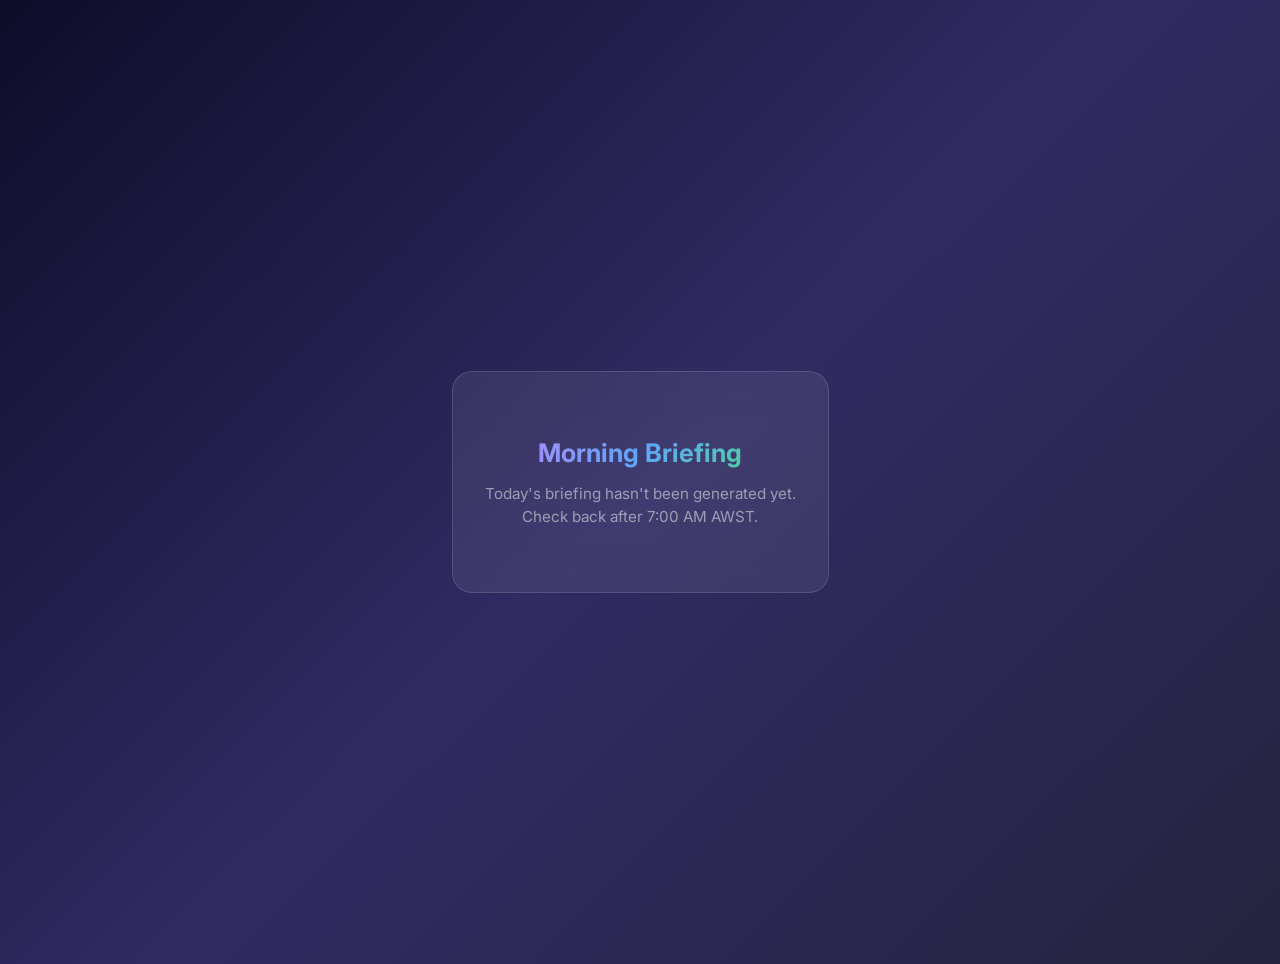
<file: public/b/index.html>
<!DOCTYPE html>
<html lang="en">
<head>
<meta charset="UTF-8">
<meta name="robots" content="noindex, nofollow, noarchive">
<meta name="viewport" content="width=device-width, initial-scale=1.0">
<title>Morning Briefing</title>
<link href="https://fonts.googleapis.com/css2?family=Inter:wght@300;400;600;700&display=swap" rel="stylesheet">
<style>
  body {
    font-family: 'Inter', -apple-system, sans-serif;
    background: linear-gradient(135deg, #0f0c29 0%, #302b63 50%, #24243e 100%);
    min-height: 100vh;
    color: #e0dff0;
    display: flex;
    align-items: center;
    justify-content: center;
    padding: 24px;
    text-align: center;
  }
  .glass {
    background: rgba(255,255,255,0.08);
    backdrop-filter: blur(20px);
    -webkit-backdrop-filter: blur(20px);
    border: 1px solid rgba(255,255,255,0.12);
    border-radius: 20px;
    padding: 48px 32px;
    max-width: 480px;
  }
  h1 {
    font-size: 1.6rem;
    font-weight: 700;
    background: linear-gradient(135deg, #c084fc, #60a5fa, #4ade80);
    -webkit-background-clip: text;
    -webkit-text-fill-color: transparent;
    margin-bottom: 12px;
  }
  p { color: rgba(255,255,255,0.5); font-size: 0.95rem; line-height: 1.5; }
</style>
</head>
<body>
<div class="glass">
  <h1>Morning Briefing</h1>
  <p>Today's briefing hasn't been generated yet.<br>Check back after 7:00 AM AWST.</p>
</div>
</body>
</html>
</file>
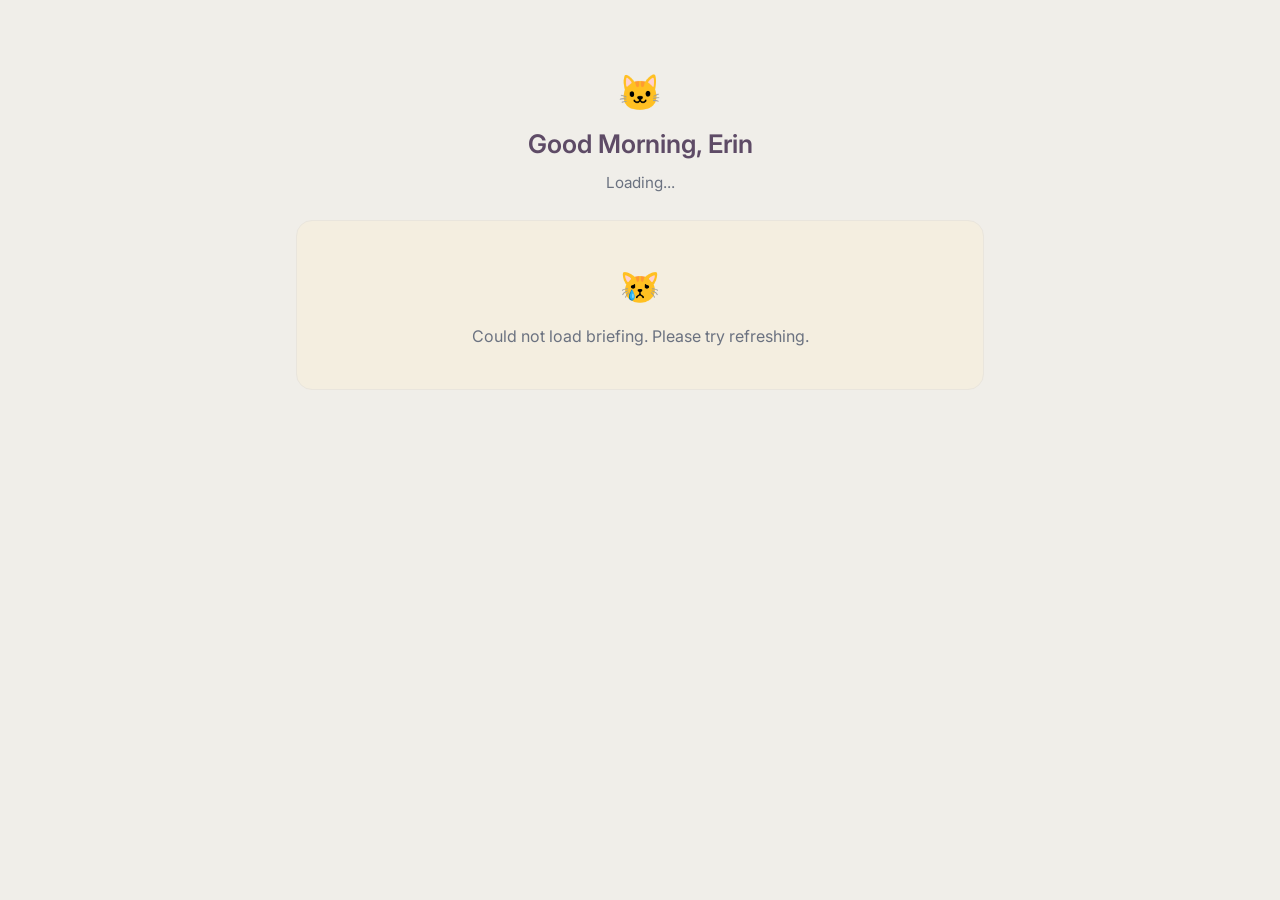
<file: public/morning/erin/index.html>
<!DOCTYPE html>
<html lang="en">
<head>
    <meta charset="UTF-8">
    <meta name="viewport" content="width=device-width, initial-scale=1.0">
    <title>Erin's Morning Briefing — Purrf Cat Grooming</title>
    <style>
        @import url('https://fonts.googleapis.com/css2?family=Inter:wght@300;400;500;600;700&display=swap');
        *, *::before, *::after { margin: 0; padding: 0; box-sizing: border-box; }
        body {
            font-family: 'Inter', -apple-system, BlinkMacSystemFont, sans-serif;
            background: #F0EEE9; color: #1F2937;
            min-height: 100vh; overflow-x: hidden; line-height: 1.6;
        }
        .container { position: relative; z-index: 1; max-width: 720px; margin: 0 auto; padding: 24px 16px 60px; }
        .glass { background: #F4EEE0; border: 1px solid #E9E5DD; border-radius: 16px; padding: 24px; margin-bottom: 20px; transition: transform 0.2s ease, box-shadow 0.2s ease; }
        .glass:hover { transform: translateY(-2px); box-shadow: 0 4px 16px rgba(0,0,0,0.06); }
        .header { text-align: center; padding: 40px 0 20px; }
        .header .logo { font-size: 2.2rem; margin-bottom: 4px; }
        .header h1 { font-size: 1.6rem; font-weight: 600; color: #5E4B66; }
        .header .date { font-size: 0.95rem; color: #6B7280; margin-top: 6px; }
        .header .subline { font-size: 0.85rem; color: #9CA3AF; margin-top: 4px; }
        .section-icon { font-size: 1.3rem; margin-right: 8px; vertical-align: middle; }
        .section-title { font-size: 1.1rem; font-weight: 600; margin-bottom: 14px; display: flex; align-items: center; color: #1F2937; }
        .tip-card { border-left: 3px solid #A693AC; }
        .tip-label { font-size: 0.75rem; text-transform: uppercase; letter-spacing: 1.5px; color: #A693AC; margin-bottom: 8px; font-weight: 600; }
        .tip-text { font-size: 0.95rem; color: #374151; }
        .news-item { padding: 10px 0; border-bottom: 1px solid rgba(0,0,0,0.06); }
        .news-item:last-child { border-bottom: none; }
        .news-item a { color: #5E4B66; text-decoration: none; font-size: 0.93rem; line-height: 1.5; display: block; transition: color 0.2s; }
        .news-item a:hover { color: #A693AC; text-decoration: underline; }
        .news-source { font-size: 0.75rem; color: #6B7280; margin-top: 2px; }
        .news-category { display: inline-block; font-size: 0.72rem; padding: 3px 10px; border-radius: 20px; margin-bottom: 6px; font-weight: 500; }
        .news-category-iran { background: #FEE2E2; color: #B91C1C; }
        .news-category-perth { background: #CCFBF1; color: #0F766E; }
        .news-category-ai { background: #E8E0EC; color: #5E4B66; }
        .news-category-good { background: #D1FAE5; color: #047857; }

        /* Rich client cards */
        .depart-banner {
            background: #FEF3C7;
            border: 1px solid #FDE68A;
            border-radius: 14px;
            padding: 14px 18px;
            margin-bottom: 18px;
            display: flex;
            align-items: center;
            gap: 12px;
            font-size: 0.92rem;
            font-weight: 600;
            color: #92400E;
        }
        .depart-banner .depart-time { font-size: 1.15rem; font-weight: 700; color: #B45309; }
        .depart-banner .tag-mobile { display: inline-block; font-size: 0.72rem; font-weight: 600; padding: 3px 10px; border-radius: 20px; background: #FCD34D; color: #78350F; text-transform: uppercase; letter-spacing: 0.5px; margin-left: auto; }

        .peak-hour-card {
            background: rgba(0,0,0,0.02);
            border: 1px solid #E5E7EB;
            border-radius: 14px;
            padding: 12px 16px;
            margin-bottom: 18px;
            font-size: 0.9rem;
            color: #4B5563;
            display: flex;
            align-items: center;
            gap: 10px;
            flex-wrap: wrap;
        }
        .peak-hour-card .ph-total { color: #1F2937; font-weight: 600; }
        .peak-hour-card .ph-penalty { color: #D97706; font-weight: 600; }
        .peak-hour-card .ph-penalty-none { color: #047857; font-weight: 600; }
        .peak-hour-card .ph-note { font-size: 0.75rem; color: #6B7280; margin-left: auto; }

        .client-card {
            background: white;
            border: 1px solid #E9E5DD;
            border-radius: 16px;
            padding: 20px;
            margin-bottom: 16px;
        }
        .client-card:last-child { margin-bottom: 0; }
        .client-header { display: flex; justify-content: space-between; align-items: flex-start; flex-wrap: wrap; gap: 8px; margin-bottom: 10px; }
        .client-name { font-size: 1.1rem; font-weight: 700; color: #1F2937; }
        .client-meta { font-size: 0.82rem; color: #6B7280; margin-top: 2px; }
        .tag { display: inline-block; font-size: 0.72rem; font-weight: 600; padding: 3px 10px; border-radius: 20px; text-transform: uppercase; letter-spacing: 0.5px; }
        .tag-confirmed { background: #D1FAE5; color: #047857; }
        .tag-unconfirmed { background: #FEF3C7; color: #B45309; }
        .tag-new { background: #FED7AA; color: #B45309; }

        .service-line { display: flex; justify-content: space-between; align-items: center; padding: 5px 0; font-size: 0.88rem; flex-wrap: wrap; gap: 4px; }
        .service-name { color: #4B5563; }
        .service-price { color: #047857; font-weight: 600; }

        .address-line {
            font-size: 0.82rem;
            color: #6B7280;
            margin: 10px 0;
            padding: 8px 12px;
            background: #F9F8F6;
            border-radius: 10px;
        }

        .cat-card {
            background: #F3EFF5;
            border: 1px solid #C4B5CB;
            border-radius: 12px;
            padding: 12px 14px;
            margin: 10px 0;
        }
        .cat-card h4 { font-size: 0.92rem; font-weight: 600; color: #5E4B66; margin-bottom: 2px; }
        .cat-card p { font-size: 0.85rem; color: #4B5563; margin: 0; line-height: 1.5; }

        .behaviour-summary {
            background: #EFF6FF;
            border-left: 3px solid #7AB6D9;
            padding: 12px 14px;
            border-radius: 0 10px 10px 0;
            margin: 10px 0;
            font-size: 0.85rem;
            color: #374151;
            line-height: 1.6;
            white-space: pre-line;
        }

        .revenue-total {
            text-align: right;
            font-size: 1.3rem;
            font-weight: 700;
            color: #047857;
            padding: 16px 0 0;
            border-top: 1px solid #E9E5DD;
            margin-top: 8px;
        }
        .revenue-label { font-size: 0.82rem; font-weight: 400; color: #6B7280; }

        .no-appointments { text-align: center; padding: 30px; color: #9CA3AF; font-style: italic; }

        /* Feedback */
        .feedback-item { background: #F9F8F6; border-radius: 12px; padding: 14px; border: 1px solid #E9E5DD; }
        .feedback-item-label { font-size: 0.8rem; color: #6B7280; text-transform: uppercase; letter-spacing: 0.5px; margin-bottom: 10px; font-weight: 600; display: block; }
        .toggle-row { display: flex; gap: 8px; margin-bottom: 12px; }
        .toggle-btn { flex: 1; padding: 10px 12px; background: white; border: 1px solid #D1D5DB; border-radius: 10px; color: #4B5563; font-size: 0.85rem; font-weight: 500; cursor: pointer; transition: all 0.2s; }
        .toggle-btn:hover { border-color: #A693AC; }
        .toggle-btn.active { background: #E8E0EC; border-color: #A693AC; color: #5E4B66; }
        .feedback-grid { display: grid; grid-template-columns: 1fr 1fr; gap: 10px; margin-bottom: 16px; }
        .tag-grid { display: flex; flex-wrap: wrap; gap: 8px; margin-bottom: 12px; }
        .tag-btn { padding: 6px 14px; border-radius: 20px; font-size: 0.82rem; cursor: pointer; border: 1px solid #D1D5DB; background: white; color: #4B5563; transition: all 0.2s; }
        .tag-btn.active { background: #E8E0EC; border-color: #A693AC; color: #5E4B66; }
        .tag-btn:hover { border-color: #A693AC; }
        textarea.glass-input { width: 100%; padding: 12px 14px; background: white; border: 1px solid #D1D5DB; border-radius: 10px; color: #1F2937; font-size: 0.9rem; font-family: inherit; resize: vertical; min-height: 70px; margin-bottom: 12px; }
        textarea.glass-input::placeholder { color: #9CA3AF; }
        textarea.glass-input:focus { outline: none; border-color: #A693AC; box-shadow: 0 0 0 3px rgba(166,147,172,0.18); }
        .submit-btn { display: block; width: 100%; padding: 14px; border: none; border-radius: 12px; font-size: 1rem; font-weight: 600; cursor: pointer; background: #A693AC; color: white; transition: all 0.3s; margin-top: 8px; }
        .submit-btn:hover { background: #8B7893; transform: translateY(-1px); box-shadow: 0 6px 20px rgba(166,147,172,0.35); }
        .submit-btn:active { transform: translateY(0); }
        .submit-btn:disabled { opacity: 0.5; cursor: not-allowed; transform: none; }
        .feedback-msg { text-align: center; padding: 12px; border-radius: 10px; margin-top: 12px; font-size: 0.9rem; display: none; }
        .feedback-msg.success { display: block; background: #D1FAE5; color: #047857; }
        .feedback-msg.error { display: block; background: #FEE2E2; color: #B91C1C; }
        .links-grid { display: grid; gap: 8px; }
        .link-item a { color: #5E4B66; text-decoration: none; font-size: 0.88rem; transition: color 0.2s; }
        .link-item a:hover { color: #A693AC; text-decoration: underline; }
        .footer { text-align: center; padding: 30px 0; font-size: 0.78rem; color: #9CA3AF; }
        .footer a { color: #6B7280; text-decoration: none; }
        .footer a:hover { color: #A693AC; }
        .loading { text-align: center; padding: 60px 20px; }
        .spinner { width: 36px; height: 36px; border: 3px solid #E9E5DD; border-top-color: #A693AC; border-radius: 50%; animation: spin 0.8s linear infinite; margin: 0 auto 16px; }
        @keyframes spin { to { transform: rotate(360deg); } }
        .loading-text { color: #6B7280; font-size: 0.9rem; }
        .error-state { text-align: center; padding: 40px 20px; color: #6B7280; }
        .error-state .icon { font-size: 2rem; margin-bottom: 12px; }
        /* Per-pet header row (S144 modal-parity) */
        .pet-header { display: flex; align-items: center; gap: 14px; margin-bottom: 14px; padding-bottom: 14px; border-bottom: 1px solid #E9E5DD; }
        .pet-photo { width: 60px; height: 60px; border-radius: 50%; object-fit: cover; background: #F3EFF5; flex-shrink: 0; border: 2px solid #C4B5CB; }
        .pet-photo-fallback { display: flex; align-items: center; justify-content: center; font-family: Georgia, serif; font-size: 1.6rem; color: #5E4B66; font-weight: 600; }
        .pet-meta { flex: 1; min-width: 0; }
        .pet-name { font-family: Georgia, serif; font-style: italic; font-size: 1.4rem; color: #1F2937; line-height: 1.1; }
        .pet-meta-line { font-size: 0.78rem; color: #6B7280; text-transform: uppercase; letter-spacing: 0.08em; margin-top: 4px; display: flex; gap: 8px; flex-wrap: wrap; align-items: center; }
        .pet-meta-line .candle { color: #B45309; }
        .pet-meta-line .breed { font-weight: 500; color: #4B5563; }
        .pet-meta-line .visits { color: #9CA3AF; }
        .pet-block { margin: 16px 0; }

        /* Two-column grid for AI panels */
        .info-grid { display: grid; grid-template-columns: 1fr 1fr; gap: 14px; margin-top: 16px; }
        .info-panel { background: #F9F8F6; border: 1px solid #E9E5DD; border-radius: 12px; padding: 14px 16px; }
        .info-panel-title { font-size: 0.72rem; text-transform: uppercase; letter-spacing: 0.08em; color: #A693AC; font-weight: 600; margin-bottom: 10px; }
        .info-panel-title.ai { color: #5E4B66; }
        .info-panel-title.history { color: #4A9BC7; }
        .info-panel-body { font-size: 0.88rem; color: #374151; line-height: 1.55; }
        .info-panel-body p { margin-bottom: 8px; }
        .info-panel-body p:last-child { margin-bottom: 0; }
        .info-panel-body strong { color: #1F2937; }

        /* Appointment details panel: key-value rows */
        .detail-row { display: flex; justify-content: space-between; gap: 12px; padding: 4px 0; font-size: 0.84rem; }
        .detail-key { color: #6B7280; text-transform: uppercase; letter-spacing: 0.05em; font-size: 0.72rem; }
        .detail-val { color: #1F2937; text-align: right; font-weight: 500; }

        /* Previous history rows */
        .history-row { padding: 8px 0; border-bottom: 1px solid #E9E5DD; font-size: 0.85rem; }
        .history-row:last-child { border-bottom: none; }
        .history-date { color: #4A9BC7; font-weight: 600; font-size: 0.78rem; text-transform: uppercase; letter-spacing: 0.04em; }
        .history-services { color: #1F2937; margin-top: 2px; }
        .history-notes { color: #6B7280; font-size: 0.8rem; margin-top: 4px; font-style: italic; }

        /* Empty placeholders */
        .empty-notes { color: #9CA3AF; font-style: italic; font-size: 0.85rem; margin: 0; }

        @media (max-width: 500px) {
            .container { padding: 16px 10px 40px; }
            .glass { padding: 18px 16px; }
            .header h1 { font-size: 1.3rem; }
            .feedback-grid { grid-template-columns: 1fr; }
            .toggle-row { flex-direction: column; }
            .toggle-btn { width: 100%; }
            .depart-banner { flex-wrap: wrap; }
            .info-grid { grid-template-columns: 1fr; }
            .pet-photo { width: 48px; height: 48px; }
            .pet-name { font-size: 1.2rem; }
        }
    </style>
</head>
<body data-user="erin">
    <div class="container">
        <div class="header">
            <div class="logo">&#x1F431;</div>
            <h1>Good Morning, Erin</h1>
            <div class="date" id="headerDate">Loading...</div>
            <div class="subline" id="headerSubline"></div>
        </div>
        <div id="content">
            <div class="loading">
                <div class="spinner"></div>
                <div class="loading-text">Fetching your briefing...</div>
            </div>
        </div>
    </div>
    <script>
    (function() {
        var USER = document.body.getAttribute('data-user') || 'erin';
        var API = 'https://duwwfbohvptdsgrvlskj.supabase.co/functions/v1/serve-morning-briefing';
        var feedbackState = {
            useful: '', bestSections: [], changeRequest: '', addRemove: '',
            readingExperience: '', contentAmount: '', looks: '', improvement: '', generalComments: ''
        };

        function init() {
            fetch(API + '?name=' + USER + '&format=json')
                .then(function(res) { if (!res.ok) throw new Error('HTTP ' + res.status); return res.json(); })
                .then(function(row) {
                    if (!row || (!row.data && !row.json_data && !row.html_content)) { showError('No briefing available yet today. Check back after 5:00 AM.'); return; }
                    var data = row.data || row.json_data;
                    if (!data) { showError('Briefing data is still in legacy format. A new briefing will be generated tomorrow.'); return; }
                    render(data, row.briefing_date);
                })
                .catch(function(err) { console.error(err); showError('Could not load briefing. Please try refreshing.'); });
        }

        function showError(msg) {
            document.getElementById('content').innerHTML = '<div class="glass error-state"><div class="icon">&#128575;</div><p>' + msg + '</p></div>';
        }

        function esc(s) { if (!s) return ''; return String(s).replace(/&/g,'&amp;').replace(/</g,'&lt;').replace(/>/g,'&gt;').replace(/"/g,'&quot;'); }
        function escAttr(s) { if (!s) return ''; return String(s).replace(/&/g,'&amp;').replace(/"/g,'&quot;').replace(/'/g,'&#39;').replace(/</g,'&lt;').replace(/>/g,'&gt;'); }
        function money(cents) { if (!cents) return '$0'; var d = cents / 100; return d % 1 === 0 ? '$' + d : '$' + d.toFixed(2); }
        function moneyOrEm(cents) { return cents ? money(cents) : '—'; }
        function paymentLabel(s) { if (!s) return '—'; return String(s).replace(/_/g,' ').toUpperCase(); }
        function md(text) {
            if (!text) return '';
            var out = esc(text);
            out = out.replace(/\*\*([^*\n]+)\*\*/g, '<strong>$1</strong>');
            return out.split(/\n\n+/).map(function(p){ return '<p>' + p.replace(/\n/g,' ') + '</p>'; }).join('');
        }
        function fmtPrevDate(iso) {
            try { var d = new Date(iso); return d.toLocaleDateString('en-AU', { day: 'numeric', month: 'short', year: 'numeric' }); }
            catch(e) { return iso || ''; }
        }

        function getCategoryClass(label) {
            if (!label) return '';
            var l = label.toLowerCase();
            if (l.includes('iran') || l.includes('war')) return 'news-category-iran';
            if (l.includes('perth') || l.includes('local')) return 'news-category-perth';
            if (l.includes('claude') || l.includes('ai')) return 'news-category-ai';
            if (l.includes('good')) return 'news-category-good';
            return 'news-category-ai';
        }

        function render(data, briefingDate) {
            document.getElementById('headerDate').textContent = data.displayDate || briefingDate;
            var clients = data.clients || [];
            var news = data.news || [];
            var f1 = data.f1 || [];
            var tip = data.tip || null;
            var totalCents = data.totalRevenueCents || 0;
            var count = data.appointmentCount || clients.length;

            // Header subline
            var subParts = [];
            if (count > 0) subParts.push(count + ' appointment' + (count !== 1 ? 's' : ''));
            else subParts.push('No appointments today');
            if (data.hasMobileDay) subParts.push('Mobile day');
            document.getElementById('headerSubline').textContent = subParts.join(' \u2022 ');

            var html = '';

            // Claude Tip
            if (tip) {
                var tipText = '';
                if (typeof tip === 'string') tipText = esc(tip);
                else if (tip.title && tip.body) tipText = '<strong>' + esc(tip.title) + '</strong> \u2014 ' + esc(tip.body);
                else if (tip.body) tipText = esc(tip.body);
                html += '<div class="glass tip-card"><div class="tip-label">Claude Tip of the Day</div><div class="tip-text">' + tipText + '</div></div>';
            }

            // === TODAY'S SCHEDULE (Rich Client Cards) ===
            html += '<div class="glass"><div class="section-title"><span class="section-icon">&#128197;</span> Today\'s Schedule</div>';

            if (clients.length === 0) {
                html += '<div class="no-appointments">No appointments scheduled for today.</div>';
            } else {
                // Departure banner for mobile days
                if (data.departureBanner) {
                    var db = data.departureBanner;
                    html += '<div class="depart-banner">';
                    html += '<span>&#x1F697;</span>';
                    html += '<span>Depart by <span class="depart-time">' + esc(db.depart_time) + '</span> \u2192 ' + esc(db.first_stop) + ' first</span>';
                    html += '<span class="tag-mobile">Mobile Day</span>';
                    html += '</div>';
                }

                // S78: seeded from tenant_settings.mobile_days=['friday']. Reconcile with shared config in S79.
                // Belt-and-braces day-guard — server pipeline already nulls peakHour on non-mobile days.
                var __briefingDayIdx = new Date(briefingDate + 'T00:00:00').getDay();
                var __isMobileDay = __briefingDayIdx === 5; // Friday
                // Peak-hour route summary (mobile days only, when computation succeeded)
                if (__isMobileDay && data.peakHour && data.peakHour.peakMinutes > 0) {
                    var ph = data.peakHour;
                    function formatMins(m) {
                        if (m == null) return '';
                        if (m < 60) return 'about ' + m + ' min';
                        var hrs = Math.floor(m / 60);
                        var rem = m % 60;
                        return rem > 0 ? 'about ' + hrs + 'h ' + rem + 'm' : 'about ' + hrs + 'h';
                    }
                    var totalLabel = formatMins(ph.peakMinutes) + ' of driving today';
                    var penaltyLabel;
                    if (ph.penaltyMinutes >= 5) {
                        penaltyLabel = '<span class="ph-penalty">peak traffic adds ' + formatMins(ph.penaltyMinutes).replace('about ', 'about +') + '</span>';
                    } else {
                        penaltyLabel = '<span class="ph-penalty-none">no peak-hour penalty</span>';
                    }
                    html += '<div class="peak-hour-card">';
                    html += '<span>&#x1F6E3;&#xFE0F;</span>';
                    html += '<span class="ph-total">' + esc(totalLabel) + '</span>';
                    html += '<span>\u2014</span>';
                    html += penaltyLabel;
                    html += '<span class="ph-note">' + ph.stopCount + ' stop' + (ph.stopCount === 1 ? '' : 's') + ' \u2022 Google pessimistic traffic</span>';
                    html += '</div>';
                }

                clients.forEach(function(c) {
                    html += '<div class="client-card">';

                    // === Owner header (one per client) ===
                    html += '<div class="client-header"><div>';
                    html += '<div class="client-name">' + esc(c.name) + '</div>';
                    var metaParts = [];
                    if (c.client_since) metaParts.push('Client since ' + esc(c.client_since));
                    if (c.phone) metaParts.push(esc(c.phone));
                    if (metaParts.length) html += '<div class="client-meta">' + metaParts.join(' \u2022 ') + '</div>';
                    html += '</div>';
                    if (c.is_confirmed) html += '<span class="tag tag-confirmed">Confirmed</span>';
                    else if (c.is_new) html += '<span class="tag tag-new">New Client</span>';
                    else html += '<span class="tag tag-unconfirmed">Unconfirmed</span>';
                    html += '</div>';

                    // === Per-pet block (S144 modal-parity) ===
                    var pets = c.pets || [];
                    pets.forEach(function(p) {
                        html += '<div class="pet-block">';

                        // Pet header: photo + name + meta
                        html += '<div class="pet-header">';
                        if (p.photo_key) {
                            html += '<img class="pet-photo" src="https://d-pawfentic-pet-photos.s3.ap-southeast-2.amazonaws.com/' + escAttr(p.photo_key) + '" alt="' + escAttr(p.name) + '" onerror="this.style.display=\'none\';this.nextElementSibling.style.display=\'flex\';">';
                            html += '<div class="pet-photo pet-photo-fallback" style="display:none;">' + esc((p.name || '?').charAt(0).toUpperCase()) + '</div>';
                        } else if (p.photo_url) {
                            html += '<img class="pet-photo" src="' + escAttr(p.photo_url) + '" alt="' + escAttr(p.name) + '" onerror="this.style.display=\'none\';this.nextElementSibling.style.display=\'flex\';">';
                            html += '<div class="pet-photo pet-photo-fallback" style="display:none;">' + esc((p.name || '?').charAt(0).toUpperCase()) + '</div>';
                        } else {
                            html += '<div class="pet-photo pet-photo-fallback">' + esc((p.name || '?').charAt(0).toUpperCase()) + '</div>';
                        }

                        html += '<div class="pet-meta">';
                        html += '<div class="pet-name">' + esc(p.name || 'Unknown') + '</div>';
                        html += '<div class="pet-meta-line">';
                        if (p.age_years != null) html += '<span class="candle">\ud83d\udd25 ' + p.age_years + '</span>';
                        if (p.breed && p.breed !== 'Unknown breed') html += '<span class="breed">' + esc(p.breed) + '</span>';
                        if (p.visit_count) html += '<span class="visits">' + p.visit_count + 'th visit</span>';
                        html += '</div>';
                        html += '</div>';
                        html += '</div>'; // close pet-header

                        // === Two-column grid #1: APPOINTMENT DETAILS + AI SUMMARY ===
                        html += '<div class="info-grid">';
                        // Appointment Details
                        html += '<div class="info-panel">';
                        html += '<div class="info-panel-title">Appointment Details</div>';
                        html += '<div class="info-panel-body">';
                        if (c.time_range) html += '<div class="detail-row"><span class="detail-key">Time</span><span class="detail-val">' + esc(c.time_range) + '</span></div>';
                        if (c.duration) html += '<div class="detail-row"><span class="detail-key">Duration</span><span class="detail-val">' + c.duration + ' min</span></div>';
                        html += '<div class="detail-row"><span class="detail-key">Location</span><span class="detail-val">' + (c.is_mobile ? 'Mobile' : 'Salon') + '</span></div>';
                        if (c.booking_source) html += '<div class="detail-row"><span class="detail-key">Source</span><span class="detail-val">' + esc(c.booking_source) + '</span></div>';
                        var petSvcs = (c.services || []).filter(function(s){ return !s.pet_name || s.pet_name === p.name; }).map(function(s){ return s.name; });
                        if (petSvcs.length) html += '<div class="detail-row"><span class="detail-key">Services</span><span class="detail-val">' + esc(petSvcs.join(', ')) + '</span></div>';
                        html += '<div class="detail-row"><span class="detail-key">Estimated</span><span class="detail-val">' + moneyOrEm(c.revenue_cents) + '</span></div>';
                        html += '<div class="detail-row"><span class="detail-key">Actual</span><span class="detail-val">' + moneyOrEm(c.actual_total_cents) + '</span></div>';
                        html += '<div class="detail-row"><span class="detail-key">Paid</span><span class="detail-val">' + moneyOrEm(c.actual_paid_cents) + '</span></div>';
                        html += '<div class="detail-row"><span class="detail-key">Payment</span><span class="detail-val">' + esc(paymentLabel(c.payment_status)) + '</span></div>';
                        html += '</div></div>';

                        // AI Summary
                        html += '<div class="info-panel">';
                        html += '<div class="info-panel-title ai">AI Summary</div>';
                        html += '<div class="info-panel-body">';
                        if (p.miso_briefing) html += md(p.miso_briefing);
                        else html += '<p class="empty-notes">No AI summary yet.</p>';
                        html += '</div></div>';

                        html += '</div>'; // close info-grid #1

                        // === Two-column grid #2: PREVIOUS HISTORY + HUMAN NOTES ===
                        html += '<div class="info-grid">';
                        // Previous History
                        html += '<div class="info-panel">';
                        html += '<div class="info-panel-title history">Previous History</div>';
                        html += '<div class="info-panel-body">';
                        var prev = p.previous_appointments || [];
                        if (prev.length === 0) html += '<p class="empty-notes">No previous sessions on file.</p>';
                        else prev.forEach(function(ph) {
                            html += '<div class="history-row">';
                            html += '<div class="history-date">' + esc(fmtPrevDate(ph.scheduled_at)) + '</div>';
                            if (ph.services_summary) html += '<div class="history-services">' + esc(ph.services_summary) + '</div>';
                            if (ph.session_notes_excerpt) html += '<div class="history-notes">' + esc(ph.session_notes_excerpt) + (ph.session_notes_excerpt.length >= 240 ? '\u2026' : '') + '</div>';
                            html += '</div>';
                        });
                        html += '</div></div>';

                        // Human Notes
                        html += '<div class="info-panel">';
                        html += '<div class="info-panel-title">Human Notes</div>';
                        html += '<div class="info-panel-body">';
                        if (p.miso_human_notes) html += md(p.miso_human_notes);
                        else html += '<p class="empty-notes">No frank-notes yet.</p>';
                        html += '</div></div>';

                        html += '</div>'; // close info-grid #2

                        html += '</div>'; // close pet-block
                    });

                    html += '</div>'; // end client-card
                });

                // Revenue total
                html += '<div class="revenue-total">';
                html += '<span class="revenue-label">Expected revenue today</span><br>';
                html += money(totalCents);
                html += '</div>';
            }
            html += '</div>';

            // Curated News
            if (news.length) {
                html += '<div class="glass"><div class="section-title"><span class="section-icon">&#127462;&#127482;</span> Curated News</div>';
                news.forEach(function(n) {
                    html += '<div class="news-item">';
                    if (n.label && n.emoji) html += '<span class="news-category ' + getCategoryClass(n.label) + '">' + esc(n.emoji) + ' ' + esc(n.label) + '</span>';
                    html += '<a href="' + escAttr(n.link) + '" target="_blank" rel="noopener">' + esc(n.title) + '</a>';
                    if (n.source) html += '<div class="news-source">' + esc(n.source) + '</div>';
                    html += '</div>';
                });
                html += '</div>';
            }

            // F1 News
            if (f1.length) {
                html += '<div class="glass"><div class="section-title"><span class="section-icon">&#127950;&#65039;</span> Formula 1</div>';
                f1.forEach(function(n) {
                    html += '<div class="news-item"><a href="' + escAttr(n.link) + '" target="_blank" rel="noopener">' + esc(n.title) + '</a>';
                    if (n.source) html += '<div class="news-source">' + esc(n.source) + '</div>';
                    html += '</div>';
                });
                html += '</div>';
            }

            // === FEEDBACK PANEL 1 ===
            html += '<div class="glass feedback-section"><div class="section-title"><span class="section-icon">&#128203;</span> How was today\'s briefing?</div>';
            html += '<div class="feedback-item"><label class="feedback-item-label">Was this useful today?</label>';
            html += '<div class="toggle-row">';
            html += '<button type="button" class="toggle-btn choose-useful" data-value="yes">Yes</button>';
            html += '<button type="button" class="toggle-btn choose-useful" data-value="somewhat">Somewhat</button>';
            html += '<button type="button" class="toggle-btn choose-useful" data-value="no">No</button>';
            html += '</div></div>';
            html += '<div class="feedback-item"><label class="feedback-item-label">Best section today?</label>';
            html += '<div class="tag-grid">';
            html += '<button type="button" class="tag-btn choose-section" data-value="Tip">Tip</button>';
            html += '<button type="button" class="tag-btn choose-section" data-value="News">News</button>';
            html += '<button type="button" class="tag-btn choose-section" data-value="F1">F1</button>';
            html += '<button type="button" class="tag-btn choose-section" data-value="Schedule">Schedule</button>';
            html += '<button type="button" class="tag-btn choose-section" data-value="Revenue">Revenue</button>';
            html += '</div></div>';
            html += '<div class="feedback-item"><label class="feedback-item-label">What would you change?</label>';
            html += '<textarea class="glass-input" id="fbChange" placeholder="Your suggestions..."></textarea></div>';
            html += '<div class="feedback-item"><label class="feedback-item-label">Anything to add or remove?</label>';
            html += '<textarea class="glass-input" id="fbAddRemove" placeholder="Content feedback..."></textarea></div>';
            html += '</div>';

            // === FEEDBACK PANEL 2 ===
            html += '<div class="glass feedback-section"><div class="section-title"><span class="section-icon">&#128394;</span> Design & experience</div>';
            html += '<div class="feedback-item"><label class="feedback-item-label">Reading experience?</label>';
            html += '<div class="toggle-row">';
            html += '<button type="button" class="toggle-btn choose-reading" data-value="easy">Easy</button>';
            html += '<button type="button" class="toggle-btn choose-reading" data-value="fine">Fine</button>';
            html += '<button type="button" class="toggle-btn choose-reading" data-value="hard">Hard to read</button>';
            html += '</div></div>';
            html += '<div class="feedback-item"><label class="feedback-item-label">Content amount?</label>';
            html += '<div class="toggle-row">';
            html += '<button type="button" class="toggle-btn choose-content" data-value="too_little">Too little</button>';
            html += '<button type="button" class="toggle-btn choose-content" data-value="just_right">Just right</button>';
            html += '<button type="button" class="toggle-btn choose-content" data-value="too_much">Too much</button>';
            html += '</div></div>';
            html += '<div class="feedback-item"><label class="feedback-item-label">How does it look?</label>';
            html += '<div class="toggle-row">';
            html += '<button type="button" class="toggle-btn choose-looks" data-value="love_it">Love it</button>';
            html += '<button type="button" class="toggle-btn choose-looks" data-value="its_fine">It\'s fine</button>';
            html += '<button type="button" class="toggle-btn choose-looks" data-value="needs_work">Needs work</button>';
            html += '</div></div>';
            html += '<div class="feedback-item"><label class="feedback-item-label">What would make this better?</label>';
            html += '<textarea class="glass-input" id="fbImprovement" placeholder="Design suggestions..."></textarea></div>';
            html += '<div class="feedback-item"><label class="feedback-item-label">General comments</label>';
            html += '<textarea class="glass-input" id="fbGeneral" placeholder="Any other thoughts..."></textarea></div>';
            html += '</div>';

            // Submit
            html += '<button class="submit-btn" id="submitBtn">Submit Feedback</button>';
            html += '<div class="feedback-msg" id="fbMsg"></div>';

            // Read More Links
            var allLinks = news.concat(f1).filter(function(n) { return n.link; });
            if (allLinks.length) {
                html += '<div class="glass" style="margin-top:20px;"><div class="section-title"><span class="section-icon">&#128279;</span> Read More</div><div class="links-grid">';
                allLinks.forEach(function(n) { html += '<div class="link-item"><a href="' + escAttr(n.link) + '" target="_blank" rel="noopener">' + esc(n.title) + '</a></div>'; });
                html += '</div></div>';
            }

            // Footer
            html += '<div class="footer"><p>Purrf Cat Grooming \u2022 Morning Briefing</p>';
            if (data.generatedAt) html += '<p style="margin-top:4px; font-size:0.72rem;">Generated ' + esc(data.generatedAt) + '</p>';
            html += '<p style="margin-top:4px;"><a href="/">groomentic.com.au</a></p></div>';

            document.getElementById('content').innerHTML = html;
            bindFeedback(briefingDate);
        }

        function bindFeedback(briefingDate) {
            document.querySelectorAll('.choose-useful').forEach(function(btn) {
                btn.addEventListener('click', function() {
                    feedbackState.useful = feedbackState.useful === btn.dataset.value ? '' : btn.dataset.value;
                    document.querySelectorAll('.choose-useful').forEach(function(b) { b.classList.toggle('active', b.dataset.value === feedbackState.useful); });
                });
            });
            document.querySelectorAll('.choose-section').forEach(function(btn) {
                btn.addEventListener('click', function() {
                    var v = btn.dataset.value;
                    var i = feedbackState.bestSections.indexOf(v);
                    if (i >= 0) feedbackState.bestSections.splice(i, 1); else feedbackState.bestSections.push(v);
                    document.querySelectorAll('.choose-section').forEach(function(b) { b.classList.toggle('active', feedbackState.bestSections.indexOf(b.dataset.value) >= 0); });
                });
            });
            var fbChange = document.getElementById('fbChange');
            if (fbChange) fbChange.addEventListener('input', function() { feedbackState.changeRequest = fbChange.value; });
            var fbAddRemove = document.getElementById('fbAddRemove');
            if (fbAddRemove) fbAddRemove.addEventListener('input', function() { feedbackState.addRemove = fbAddRemove.value; });
            document.querySelectorAll('.choose-reading').forEach(function(btn) {
                btn.addEventListener('click', function() {
                    feedbackState.readingExperience = feedbackState.readingExperience === btn.dataset.value ? '' : btn.dataset.value;
                    document.querySelectorAll('.choose-reading').forEach(function(b) { b.classList.toggle('active', b.dataset.value === feedbackState.readingExperience); });
                });
            });
            document.querySelectorAll('.choose-content').forEach(function(btn) {
                btn.addEventListener('click', function() {
                    feedbackState.contentAmount = feedbackState.contentAmount === btn.dataset.value ? '' : btn.dataset.value;
                    document.querySelectorAll('.choose-content').forEach(function(b) { b.classList.toggle('active', b.dataset.value === feedbackState.contentAmount); });
                });
            });
            document.querySelectorAll('.choose-looks').forEach(function(btn) {
                btn.addEventListener('click', function() {
                    feedbackState.looks = feedbackState.looks === btn.dataset.value ? '' : btn.dataset.value;
                    document.querySelectorAll('.choose-looks').forEach(function(b) { b.classList.toggle('active', b.dataset.value === feedbackState.looks); });
                });
            });
            var fbImprovement = document.getElementById('fbImprovement');
            if (fbImprovement) fbImprovement.addEventListener('input', function() { feedbackState.improvement = fbImprovement.value; });
            var fbGeneral = document.getElementById('fbGeneral');
            if (fbGeneral) fbGeneral.addEventListener('input', function() { feedbackState.generalComments = fbGeneral.value; });
            var submitBtn = document.getElementById('submitBtn');
            if (submitBtn) {
                submitBtn.addEventListener('click', function() {
                    var msg = document.getElementById('fbMsg');
                    var hasContent = feedbackState.useful || feedbackState.bestSections.length || (feedbackState.changeRequest && feedbackState.changeRequest.trim()) || (feedbackState.addRemove && feedbackState.addRemove.trim()) || feedbackState.readingExperience || feedbackState.contentAmount || feedbackState.looks || (feedbackState.improvement && feedbackState.improvement.trim()) || (feedbackState.generalComments && feedbackState.generalComments.trim());
                    if (!hasContent) { msg.className = 'feedback-msg error'; msg.textContent = 'Please provide at least one piece of feedback.'; return; }
                    submitBtn.disabled = true;
                    submitBtn.textContent = 'Submitting...';
                    fetch(API, { method: 'POST', headers: { 'Content-Type': 'application/json' }, body: JSON.stringify({
                        action: 'feedback', user_name: USER, briefing_date: briefingDate, section: 'combined',
                        responses: {
                            useful: feedbackState.useful, best_sections: feedbackState.bestSections,
                            change_request: feedbackState.changeRequest, add_remove: feedbackState.addRemove,
                            reading_experience: feedbackState.readingExperience, content_amount: feedbackState.contentAmount,
                            looks: feedbackState.looks, improvement: feedbackState.improvement, general_comments: feedbackState.generalComments
                        }
                    })})
                    .then(function(res) { if (!res.ok) throw new Error('HTTP ' + res.status); msg.className = 'feedback-msg success'; msg.textContent = 'Thank you! Your feedback has been submitted.'; submitBtn.textContent = 'Submitted \u2713'; })
                    .catch(function(err) { console.error(err); msg.className = 'feedback-msg error'; msg.textContent = 'Failed to submit. Please try again.'; submitBtn.disabled = false; submitBtn.textContent = 'Submit Feedback'; });
                });
            }
        }

        init();
    })();
    </script>
</body>
</html>
</file>
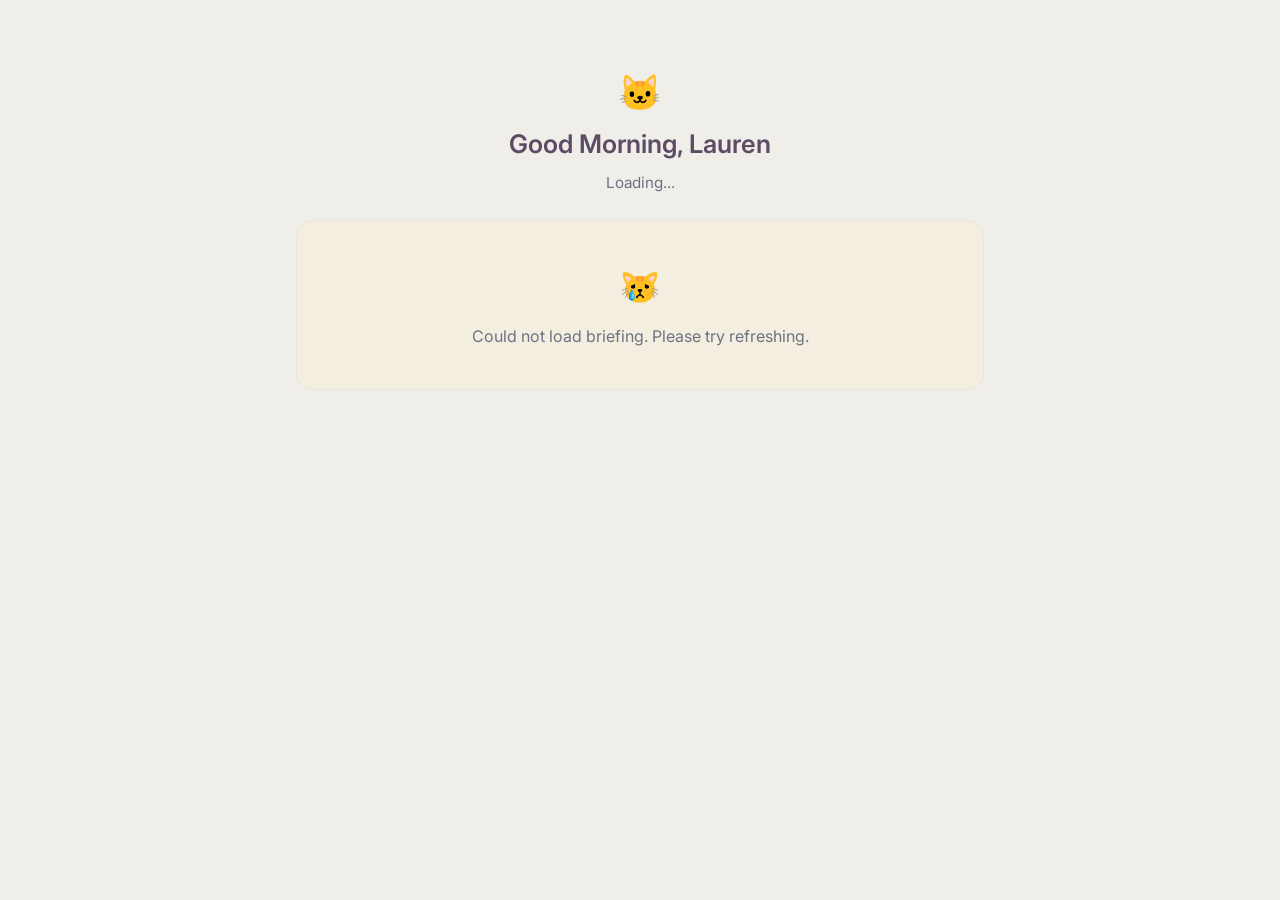
<file: public/morning/lauren/index.html>
<!DOCTYPE html>
<html lang="en">
<head>
    <meta charset="UTF-8">
    <meta name="viewport" content="width=device-width, initial-scale=1.0">
    <title>Lauren's Morning Briefing — Purrf Cat Grooming</title>
    <style>
        @import url('https://fonts.googleapis.com/css2?family=Inter:wght@300;400;500;600;700&display=swap');
        *, *::before, *::after { margin: 0; padding: 0; box-sizing: border-box; }
        body {
            font-family: 'Inter', -apple-system, BlinkMacSystemFont, sans-serif;
            background: #F0EEE9; color: #1F2937;
            min-height: 100vh; overflow-x: hidden; line-height: 1.6;
        }
        .container { position: relative; z-index: 1; max-width: 720px; margin: 0 auto; padding: 24px 16px 60px; }
        .glass { background: #F4EEE0; border: 1px solid #E9E5DD; border-radius: 16px; padding: 24px; margin-bottom: 20px; transition: transform 0.2s ease, box-shadow 0.2s ease; }
        .glass:hover { transform: translateY(-2px); box-shadow: 0 4px 16px rgba(0,0,0,0.06); }
        .header { text-align: center; padding: 40px 0 20px; }
        .header .logo { font-size: 2.2rem; margin-bottom: 4px; }
        .header h1 { font-size: 1.6rem; font-weight: 600; color: #5E4B66; }
        .header .date { font-size: 0.95rem; color: #6B7280; margin-top: 6px; }
        .header .subline { font-size: 0.85rem; color: #9CA3AF; margin-top: 4px; }
        .section-icon { font-size: 1.3rem; margin-right: 8px; vertical-align: middle; }
        .section-title { font-size: 1.1rem; font-weight: 600; margin-bottom: 14px; display: flex; align-items: center; color: #1F2937; }
        .tip-card { border-left: 3px solid #A693AC; }
        .tip-label { font-size: 0.75rem; text-transform: uppercase; letter-spacing: 1.5px; color: #A693AC; margin-bottom: 8px; font-weight: 600; }
        .tip-text { font-size: 0.95rem; color: #374151; }
        .news-item { padding: 10px 0; border-bottom: 1px solid rgba(0,0,0,0.06); }
        .news-item:last-child { border-bottom: none; }
        .news-item a { color: #5E4B66; text-decoration: none; font-size: 0.93rem; line-height: 1.5; display: block; transition: color 0.2s; }
        .news-item a:hover { color: #A693AC; text-decoration: underline; }
        .news-source { font-size: 0.75rem; color: #6B7280; margin-top: 2px; }
        .news-category { display: inline-block; font-size: 0.72rem; padding: 3px 10px; border-radius: 20px; margin-bottom: 6px; font-weight: 500; }
        .news-category-iran { background: #FEE2E2; color: #B91C1C; }
        .news-category-perth { background: #CCFBF1; color: #0F766E; }
        .news-category-ai { background: #E8E0EC; color: #5E4B66; }
        .news-category-good { background: #D1FAE5; color: #047857; }

        /* Rich client cards */
        .depart-banner {
            background: #FEF3C7;
            border: 1px solid #FDE68A;
            border-radius: 14px;
            padding: 14px 18px;
            margin-bottom: 18px;
            display: flex;
            align-items: center;
            gap: 12px;
            font-size: 0.92rem;
            font-weight: 600;
            color: #92400E;
        }
        .depart-banner .depart-time { font-size: 1.15rem; font-weight: 700; color: #B45309; }
        .depart-banner .tag-mobile { display: inline-block; font-size: 0.72rem; font-weight: 600; padding: 3px 10px; border-radius: 20px; background: #FCD34D; color: #78350F; text-transform: uppercase; letter-spacing: 0.5px; margin-left: auto; }

        .peak-hour-card {
            background: rgba(0,0,0,0.02);
            border: 1px solid #E5E7EB;
            border-radius: 14px;
            padding: 12px 16px;
            margin-bottom: 18px;
            font-size: 0.9rem;
            color: #4B5563;
            display: flex;
            align-items: center;
            gap: 10px;
            flex-wrap: wrap;
        }
        .peak-hour-card .ph-total { color: #1F2937; font-weight: 600; }
        .peak-hour-card .ph-penalty { color: #D97706; font-weight: 600; }
        .peak-hour-card .ph-penalty-none { color: #047857; font-weight: 600; }
        .peak-hour-card .ph-note { font-size: 0.75rem; color: #6B7280; margin-left: auto; }

        .client-card {
            background: white;
            border: 1px solid #E9E5DD;
            border-radius: 16px;
            padding: 20px;
            margin-bottom: 16px;
        }
        .client-card:last-child { margin-bottom: 0; }
        .client-header { display: flex; justify-content: space-between; align-items: flex-start; flex-wrap: wrap; gap: 8px; margin-bottom: 10px; }
        .client-name { font-size: 1.1rem; font-weight: 700; color: #1F2937; }
        .client-meta { font-size: 0.82rem; color: #6B7280; margin-top: 2px; }
        .tag { display: inline-block; font-size: 0.72rem; font-weight: 600; padding: 3px 10px; border-radius: 20px; text-transform: uppercase; letter-spacing: 0.5px; }
        .tag-confirmed { background: #D1FAE5; color: #047857; }
        .tag-unconfirmed { background: #FEF3C7; color: #B45309; }
        .tag-new { background: #FED7AA; color: #B45309; }

        .service-line { display: flex; justify-content: space-between; align-items: center; padding: 5px 0; font-size: 0.88rem; flex-wrap: wrap; gap: 4px; }
        .service-name { color: #4B5563; }
        .service-price { color: #047857; font-weight: 600; }

        .address-line {
            font-size: 0.82rem;
            color: #6B7280;
            margin: 10px 0;
            padding: 8px 12px;
            background: #F9F8F6;
            border-radius: 10px;
        }

        .cat-card {
            background: #F3EFF5;
            border: 1px solid #C4B5CB;
            border-radius: 12px;
            padding: 12px 14px;
            margin: 10px 0;
        }
        .cat-card h4 { font-size: 0.92rem; font-weight: 600; color: #5E4B66; margin-bottom: 2px; }
        .cat-card p { font-size: 0.85rem; color: #4B5563; margin: 0; line-height: 1.5; }

        .behaviour-summary {
            background: #EFF6FF;
            border-left: 3px solid #7AB6D9;
            padding: 12px 14px;
            border-radius: 0 10px 10px 0;
            margin: 10px 0;
            font-size: 0.85rem;
            color: #374151;
            line-height: 1.6;
            white-space: pre-line;
        }

        .revenue-total {
            text-align: right;
            font-size: 1.3rem;
            font-weight: 700;
            color: #047857;
            padding: 16px 0 0;
            border-top: 1px solid #E9E5DD;
            margin-top: 8px;
        }
        .revenue-label { font-size: 0.82rem; font-weight: 400; color: #6B7280; }

        .no-appointments { text-align: center; padding: 30px; color: #9CA3AF; font-style: italic; }

        /* Feedback */
        .feedback-item { background: #F9F8F6; border-radius: 12px; padding: 14px; border: 1px solid #E9E5DD; }
        .feedback-item-label { font-size: 0.8rem; color: #6B7280; text-transform: uppercase; letter-spacing: 0.5px; margin-bottom: 10px; font-weight: 600; display: block; }
        .toggle-row { display: flex; gap: 8px; margin-bottom: 12px; }
        .toggle-btn { flex: 1; padding: 10px 12px; background: white; border: 1px solid #D1D5DB; border-radius: 10px; color: #4B5563; font-size: 0.85rem; font-weight: 500; cursor: pointer; transition: all 0.2s; }
        .toggle-btn:hover { border-color: #A693AC; }
        .toggle-btn.active { background: #E8E0EC; border-color: #A693AC; color: #5E4B66; }
        .feedback-grid { display: grid; grid-template-columns: 1fr 1fr; gap: 10px; margin-bottom: 16px; }
        .tag-grid { display: flex; flex-wrap: wrap; gap: 8px; margin-bottom: 12px; }
        .tag-btn { padding: 6px 14px; border-radius: 20px; font-size: 0.82rem; cursor: pointer; border: 1px solid #D1D5DB; background: white; color: #4B5563; transition: all 0.2s; }
        .tag-btn.active { background: #E8E0EC; border-color: #A693AC; color: #5E4B66; }
        .tag-btn:hover { border-color: #A693AC; }
        textarea.glass-input { width: 100%; padding: 12px 14px; background: white; border: 1px solid #D1D5DB; border-radius: 10px; color: #1F2937; font-size: 0.9rem; font-family: inherit; resize: vertical; min-height: 70px; margin-bottom: 12px; }
        textarea.glass-input::placeholder { color: #9CA3AF; }
        textarea.glass-input:focus { outline: none; border-color: #A693AC; box-shadow: 0 0 0 3px rgba(166,147,172,0.18); }
        .submit-btn { display: block; width: 100%; padding: 14px; border: none; border-radius: 12px; font-size: 1rem; font-weight: 600; cursor: pointer; background: #A693AC; color: white; transition: all 0.3s; margin-top: 8px; }
        .submit-btn:hover { background: #8B7893; transform: translateY(-1px); box-shadow: 0 6px 20px rgba(166,147,172,0.35); }
        .submit-btn:active { transform: translateY(0); }
        .submit-btn:disabled { opacity: 0.5; cursor: not-allowed; transform: none; }
        .feedback-msg { text-align: center; padding: 12px; border-radius: 10px; margin-top: 12px; font-size: 0.9rem; display: none; }
        .feedback-msg.success { display: block; background: #D1FAE5; color: #047857; }
        .feedback-msg.error { display: block; background: #FEE2E2; color: #B91C1C; }
        .links-grid { display: grid; gap: 8px; }
        .link-item a { color: #5E4B66; text-decoration: none; font-size: 0.88rem; transition: color 0.2s; }
        .link-item a:hover { color: #A693AC; text-decoration: underline; }
        .footer { text-align: center; padding: 30px 0; font-size: 0.78rem; color: #9CA3AF; }
        .footer a { color: #6B7280; text-decoration: none; }
        .footer a:hover { color: #A693AC; }
        .loading { text-align: center; padding: 60px 20px; }
        .spinner { width: 36px; height: 36px; border: 3px solid #E9E5DD; border-top-color: #A693AC; border-radius: 50%; animation: spin 0.8s linear infinite; margin: 0 auto 16px; }
        @keyframes spin { to { transform: rotate(360deg); } }
        .loading-text { color: #6B7280; font-size: 0.9rem; }
        .error-state { text-align: center; padding: 40px 20px; color: #6B7280; }
        .error-state .icon { font-size: 2rem; margin-bottom: 12px; }
        /* Per-pet header row (S144 modal-parity) */
        .pet-header { display: flex; align-items: center; gap: 14px; margin-bottom: 14px; padding-bottom: 14px; border-bottom: 1px solid #E9E5DD; }
        .pet-photo { width: 60px; height: 60px; border-radius: 50%; object-fit: cover; background: #F3EFF5; flex-shrink: 0; border: 2px solid #C4B5CB; }
        .pet-photo-fallback { display: flex; align-items: center; justify-content: center; font-family: Georgia, serif; font-size: 1.6rem; color: #5E4B66; font-weight: 600; }
        .pet-meta { flex: 1; min-width: 0; }
        .pet-name { font-family: Georgia, serif; font-style: italic; font-size: 1.4rem; color: #1F2937; line-height: 1.1; }
        .pet-meta-line { font-size: 0.78rem; color: #6B7280; text-transform: uppercase; letter-spacing: 0.08em; margin-top: 4px; display: flex; gap: 8px; flex-wrap: wrap; align-items: center; }
        .pet-meta-line .candle { color: #B45309; }
        .pet-meta-line .breed { font-weight: 500; color: #4B5563; }
        .pet-meta-line .visits { color: #9CA3AF; }
        .pet-block { margin: 16px 0; }

        /* Two-column grid for AI panels */
        .info-grid { display: grid; grid-template-columns: 1fr 1fr; gap: 14px; margin-top: 16px; }
        .info-panel { background: #F9F8F6; border: 1px solid #E9E5DD; border-radius: 12px; padding: 14px 16px; }
        .info-panel-title { font-size: 0.72rem; text-transform: uppercase; letter-spacing: 0.08em; color: #A693AC; font-weight: 600; margin-bottom: 10px; }
        .info-panel-title.ai { color: #5E4B66; }
        .info-panel-title.history { color: #4A9BC7; }
        .info-panel-body { font-size: 0.88rem; color: #374151; line-height: 1.55; }
        .info-panel-body p { margin-bottom: 8px; }
        .info-panel-body p:last-child { margin-bottom: 0; }
        .info-panel-body strong { color: #1F2937; }

        /* Appointment details panel: key-value rows */
        .detail-row { display: flex; justify-content: space-between; gap: 12px; padding: 4px 0; font-size: 0.84rem; }
        .detail-key { color: #6B7280; text-transform: uppercase; letter-spacing: 0.05em; font-size: 0.72rem; }
        .detail-val { color: #1F2937; text-align: right; font-weight: 500; }

        /* Previous history rows */
        .history-row { padding: 8px 0; border-bottom: 1px solid #E9E5DD; font-size: 0.85rem; }
        .history-row:last-child { border-bottom: none; }
        .history-date { color: #4A9BC7; font-weight: 600; font-size: 0.78rem; text-transform: uppercase; letter-spacing: 0.04em; }
        .history-services { color: #1F2937; margin-top: 2px; }
        .history-notes { color: #6B7280; font-size: 0.8rem; margin-top: 4px; font-style: italic; }

        /* Empty placeholders */
        .empty-notes { color: #9CA3AF; font-style: italic; font-size: 0.85rem; margin: 0; }

        @media (max-width: 500px) {
            .container { padding: 16px 10px 40px; }
            .glass { padding: 18px 16px; }
            .header h1 { font-size: 1.3rem; }
            .feedback-grid { grid-template-columns: 1fr; }
            .toggle-row { flex-direction: column; }
            .toggle-btn { width: 100%; }
            .depart-banner { flex-wrap: wrap; }
            .info-grid { grid-template-columns: 1fr; }
            .pet-photo { width: 48px; height: 48px; }
            .pet-name { font-size: 1.2rem; }
        }
    </style>
</head>
<body data-user="lauren">
    <div class="container">
        <div class="header">
            <div class="logo">&#x1F431;</div>
            <h1>Good Morning, Lauren</h1>
            <div class="date" id="headerDate">Loading...</div>
            <div class="subline" id="headerSubline"></div>
        </div>
        <div id="content">
            <div class="loading">
                <div class="spinner"></div>
                <div class="loading-text">Fetching your briefing...</div>
            </div>
        </div>
    </div>
    <script>
    (function() {
        var USER = document.body.getAttribute('data-user') || 'lauren';
        var API = 'https://duwwfbohvptdsgrvlskj.supabase.co/functions/v1/serve-morning-briefing';
        var feedbackState = {
            useful: '', bestSections: [], changeRequest: '', addRemove: '',
            readingExperience: '', contentAmount: '', looks: '', improvement: '', generalComments: ''
        };

        function init() {
            fetch(API + '?name=' + USER + '&format=json')
                .then(function(res) { if (!res.ok) throw new Error('HTTP ' + res.status); return res.json(); })
                .then(function(row) {
                    if (!row || (!row.data && !row.json_data && !row.html_content)) { showError('No briefing available yet today. Check back after 5:00 AM.'); return; }
                    var data = row.data || row.json_data;
                    if (!data) { showError('Briefing data is still in legacy format. A new briefing will be generated tomorrow.'); return; }
                    render(data, row.briefing_date);
                })
                .catch(function(err) { console.error(err); showError('Could not load briefing. Please try refreshing.'); });
        }

        function showError(msg) {
            document.getElementById('content').innerHTML = '<div class="glass error-state"><div class="icon">&#128575;</div><p>' + msg + '</p></div>';
        }

        function esc(s) { if (!s) return ''; return String(s).replace(/&/g,'&amp;').replace(/</g,'&lt;').replace(/>/g,'&gt;').replace(/"/g,'&quot;'); }
        function escAttr(s) { if (!s) return ''; return String(s).replace(/&/g,'&amp;').replace(/"/g,'&quot;').replace(/'/g,'&#39;').replace(/</g,'&lt;').replace(/>/g,'&gt;'); }
        function money(cents) { if (!cents) return '$0'; var d = cents / 100; return d % 1 === 0 ? '$' + d : '$' + d.toFixed(2); }
        function moneyOrEm(cents) { return cents ? money(cents) : '—'; }
        function paymentLabel(s) { if (!s) return '—'; return String(s).replace(/_/g,' ').toUpperCase(); }
        function md(text) {
            if (!text) return '';
            var out = esc(text);
            out = out.replace(/\*\*([^*\n]+)\*\*/g, '<strong>$1</strong>');
            return out.split(/\n\n+/).map(function(p){ return '<p>' + p.replace(/\n/g,' ') + '</p>'; }).join('');
        }
        function fmtPrevDate(iso) {
            try { var d = new Date(iso); return d.toLocaleDateString('en-AU', { day: 'numeric', month: 'short', year: 'numeric' }); }
            catch(e) { return iso || ''; }
        }

        function getCategoryClass(label) {
            if (!label) return '';
            var l = label.toLowerCase();
            if (l.includes('iran') || l.includes('war')) return 'news-category-iran';
            if (l.includes('perth') || l.includes('local')) return 'news-category-perth';
            if (l.includes('claude') || l.includes('ai')) return 'news-category-ai';
            if (l.includes('good')) return 'news-category-good';
            return 'news-category-ai';
        }

        function render(data, briefingDate) {
            document.getElementById('headerDate').textContent = data.displayDate || briefingDate;
            var clients = data.clients || [];
            var news = data.news || [];
            var f1 = data.f1 || [];
            var tip = data.tip || null;
            var totalCents = data.totalRevenueCents || 0;
            var count = data.appointmentCount || clients.length;

            // Header subline
            var subParts = [];
            if (count > 0) subParts.push(count + ' appointment' + (count !== 1 ? 's' : ''));
            else subParts.push('No appointments today');
            if (data.hasMobileDay) subParts.push('Mobile day');
            document.getElementById('headerSubline').textContent = subParts.join(' \u2022 ');

            var html = '';

            // Claude Tip
            if (tip) {
                var tipText = '';
                if (typeof tip === 'string') tipText = esc(tip);
                else if (tip.title && tip.body) tipText = '<strong>' + esc(tip.title) + '</strong> \u2014 ' + esc(tip.body);
                else if (tip.body) tipText = esc(tip.body);
                html += '<div class="glass tip-card"><div class="tip-label">Claude Tip of the Day</div><div class="tip-text">' + tipText + '</div></div>';
            }

            // === TODAY'S SCHEDULE (Rich Client Cards) ===
            html += '<div class="glass"><div class="section-title"><span class="section-icon">&#128197;</span> Today\'s Schedule</div>';

            if (clients.length === 0) {
                html += '<div class="no-appointments">No appointments scheduled for today.</div>';
            } else {
                // Departure banner for mobile days
                if (data.departureBanner) {
                    var db = data.departureBanner;
                    html += '<div class="depart-banner">';
                    html += '<span>&#x1F697;</span>';
                    html += '<span>Depart by <span class="depart-time">' + esc(db.depart_time) + '</span> \u2192 ' + esc(db.first_stop) + ' first</span>';
                    html += '<span class="tag-mobile">Mobile Day</span>';
                    html += '</div>';
                }

                // S78: seeded from tenant_settings.mobile_days=['friday']. Reconcile with shared config in S79.
                // Belt-and-braces day-guard — server pipeline already nulls peakHour on non-mobile days.
                var __briefingDayIdx = new Date(briefingDate + 'T00:00:00').getDay();
                var __isMobileDay = __briefingDayIdx === 5; // Friday
                // Peak-hour route summary (mobile days only, when computation succeeded)
                if (__isMobileDay && data.peakHour && data.peakHour.peakMinutes > 0) {
                    var ph = data.peakHour;
                    function formatMins(m) {
                        if (m == null) return '';
                        if (m < 60) return 'about ' + m + ' min';
                        var hrs = Math.floor(m / 60);
                        var rem = m % 60;
                        return rem > 0 ? 'about ' + hrs + 'h ' + rem + 'm' : 'about ' + hrs + 'h';
                    }
                    var totalLabel = formatMins(ph.peakMinutes) + ' of driving today';
                    var penaltyLabel;
                    if (ph.penaltyMinutes >= 5) {
                        penaltyLabel = '<span class="ph-penalty">peak traffic adds ' + formatMins(ph.penaltyMinutes).replace('about ', 'about +') + '</span>';
                    } else {
                        penaltyLabel = '<span class="ph-penalty-none">no peak-hour penalty</span>';
                    }
                    html += '<div class="peak-hour-card">';
                    html += '<span>&#x1F6E3;&#xFE0F;</span>';
                    html += '<span class="ph-total">' + esc(totalLabel) + '</span>';
                    html += '<span>\u2014</span>';
                    html += penaltyLabel;
                    html += '<span class="ph-note">' + ph.stopCount + ' stop' + (ph.stopCount === 1 ? '' : 's') + ' \u2022 Google pessimistic traffic</span>';
                    html += '</div>';
                }

                clients.forEach(function(c) {
                    html += '<div class="client-card">';

                    // === Owner header (one per client) ===
                    html += '<div class="client-header"><div>';
                    html += '<div class="client-name">' + esc(c.name) + '</div>';
                    var metaParts = [];
                    if (c.client_since) metaParts.push('Client since ' + esc(c.client_since));
                    if (c.phone) metaParts.push(esc(c.phone));
                    if (metaParts.length) html += '<div class="client-meta">' + metaParts.join(' \u2022 ') + '</div>';
                    html += '</div>';
                    if (c.is_confirmed) html += '<span class="tag tag-confirmed">Confirmed</span>';
                    else if (c.is_new) html += '<span class="tag tag-new">New Client</span>';
                    else html += '<span class="tag tag-unconfirmed">Unconfirmed</span>';
                    html += '</div>';

                    // === Per-pet block (S144 modal-parity) ===
                    var pets = c.pets || [];
                    pets.forEach(function(p) {
                        html += '<div class="pet-block">';

                        // Pet header: photo + name + meta
                        html += '<div class="pet-header">';
                        if (p.photo_key) {
                            html += '<img class="pet-photo" src="https://d-pawfentic-pet-photos.s3.ap-southeast-2.amazonaws.com/' + escAttr(p.photo_key) + '" alt="' + escAttr(p.name) + '" onerror="this.style.display=\'none\';this.nextElementSibling.style.display=\'flex\';">';
                            html += '<div class="pet-photo pet-photo-fallback" style="display:none;">' + esc((p.name || '?').charAt(0).toUpperCase()) + '</div>';
                        } else if (p.photo_url) {
                            html += '<img class="pet-photo" src="' + escAttr(p.photo_url) + '" alt="' + escAttr(p.name) + '" onerror="this.style.display=\'none\';this.nextElementSibling.style.display=\'flex\';">';
                            html += '<div class="pet-photo pet-photo-fallback" style="display:none;">' + esc((p.name || '?').charAt(0).toUpperCase()) + '</div>';
                        } else {
                            html += '<div class="pet-photo pet-photo-fallback">' + esc((p.name || '?').charAt(0).toUpperCase()) + '</div>';
                        }

                        html += '<div class="pet-meta">';
                        html += '<div class="pet-name">' + esc(p.name || 'Unknown') + '</div>';
                        html += '<div class="pet-meta-line">';
                        if (p.age_years != null) html += '<span class="candle">\ud83d\udd25 ' + p.age_years + '</span>';
                        if (p.breed && p.breed !== 'Unknown breed') html += '<span class="breed">' + esc(p.breed) + '</span>';
                        if (p.visit_count) html += '<span class="visits">' + p.visit_count + 'th visit</span>';
                        html += '</div>';
                        html += '</div>';
                        html += '</div>'; // close pet-header

                        // === Two-column grid #1: APPOINTMENT DETAILS + AI SUMMARY ===
                        html += '<div class="info-grid">';
                        // Appointment Details
                        html += '<div class="info-panel">';
                        html += '<div class="info-panel-title">Appointment Details</div>';
                        html += '<div class="info-panel-body">';
                        if (c.time_range) html += '<div class="detail-row"><span class="detail-key">Time</span><span class="detail-val">' + esc(c.time_range) + '</span></div>';
                        if (c.duration) html += '<div class="detail-row"><span class="detail-key">Duration</span><span class="detail-val">' + c.duration + ' min</span></div>';
                        html += '<div class="detail-row"><span class="detail-key">Location</span><span class="detail-val">' + (c.is_mobile ? 'Mobile' : 'Salon') + '</span></div>';
                        if (c.booking_source) html += '<div class="detail-row"><span class="detail-key">Source</span><span class="detail-val">' + esc(c.booking_source) + '</span></div>';
                        var petSvcs = (c.services || []).filter(function(s){ return !s.pet_name || s.pet_name === p.name; }).map(function(s){ return s.name; });
                        if (petSvcs.length) html += '<div class="detail-row"><span class="detail-key">Services</span><span class="detail-val">' + esc(petSvcs.join(', ')) + '</span></div>';
                        html += '<div class="detail-row"><span class="detail-key">Estimated</span><span class="detail-val">' + moneyOrEm(c.revenue_cents) + '</span></div>';
                        html += '<div class="detail-row"><span class="detail-key">Actual</span><span class="detail-val">' + moneyOrEm(c.actual_total_cents) + '</span></div>';
                        html += '<div class="detail-row"><span class="detail-key">Paid</span><span class="detail-val">' + moneyOrEm(c.actual_paid_cents) + '</span></div>';
                        html += '<div class="detail-row"><span class="detail-key">Payment</span><span class="detail-val">' + esc(paymentLabel(c.payment_status)) + '</span></div>';
                        html += '</div></div>';

                        // AI Summary
                        html += '<div class="info-panel">';
                        html += '<div class="info-panel-title ai">AI Summary</div>';
                        html += '<div class="info-panel-body">';
                        if (p.miso_briefing) html += md(p.miso_briefing);
                        else html += '<p class="empty-notes">No AI summary yet.</p>';
                        html += '</div></div>';

                        html += '</div>'; // close info-grid #1

                        // === Two-column grid #2: PREVIOUS HISTORY + HUMAN NOTES ===
                        html += '<div class="info-grid">';
                        // Previous History
                        html += '<div class="info-panel">';
                        html += '<div class="info-panel-title history">Previous History</div>';
                        html += '<div class="info-panel-body">';
                        var prev = p.previous_appointments || [];
                        if (prev.length === 0) html += '<p class="empty-notes">No previous sessions on file.</p>';
                        else prev.forEach(function(ph) {
                            html += '<div class="history-row">';
                            html += '<div class="history-date">' + esc(fmtPrevDate(ph.scheduled_at)) + '</div>';
                            if (ph.services_summary) html += '<div class="history-services">' + esc(ph.services_summary) + '</div>';
                            if (ph.session_notes_excerpt) html += '<div class="history-notes">' + esc(ph.session_notes_excerpt) + (ph.session_notes_excerpt.length >= 240 ? '\u2026' : '') + '</div>';
                            html += '</div>';
                        });
                        html += '</div></div>';

                        // Human Notes
                        html += '<div class="info-panel">';
                        html += '<div class="info-panel-title">Human Notes</div>';
                        html += '<div class="info-panel-body">';
                        if (p.miso_human_notes) html += md(p.miso_human_notes);
                        else html += '<p class="empty-notes">No frank-notes yet.</p>';
                        html += '</div></div>';

                        html += '</div>'; // close info-grid #2

                        html += '</div>'; // close pet-block
                    });

                    html += '</div>'; // end client-card
                });

                // Revenue total
                html += '<div class="revenue-total">';
                html += '<span class="revenue-label">Expected revenue today</span><br>';
                html += money(totalCents);
                html += '</div>';
            }
            html += '</div>';

            // Curated News
            if (news.length) {
                html += '<div class="glass"><div class="section-title"><span class="section-icon">&#127462;&#127482;</span> Curated News</div>';
                news.forEach(function(n) {
                    html += '<div class="news-item">';
                    if (n.label && n.emoji) html += '<span class="news-category ' + getCategoryClass(n.label) + '">' + esc(n.emoji) + ' ' + esc(n.label) + '</span>';
                    html += '<a href="' + escAttr(n.link) + '" target="_blank" rel="noopener">' + esc(n.title) + '</a>';
                    if (n.source) html += '<div class="news-source">' + esc(n.source) + '</div>';
                    html += '</div>';
                });
                html += '</div>';
            }

            // F1 News
            if (f1.length) {
                html += '<div class="glass"><div class="section-title"><span class="section-icon">&#127950;&#65039;</span> Formula 1</div>';
                f1.forEach(function(n) {
                    html += '<div class="news-item"><a href="' + escAttr(n.link) + '" target="_blank" rel="noopener">' + esc(n.title) + '</a>';
                    if (n.source) html += '<div class="news-source">' + esc(n.source) + '</div>';
                    html += '</div>';
                });
                html += '</div>';
            }

            // === FEEDBACK PANEL 1 ===
            html += '<div class="glass feedback-section"><div class="section-title"><span class="section-icon">&#128203;</span> How was today\'s briefing?</div>';
            html += '<div class="feedback-item"><label class="feedback-item-label">Was this useful today?</label>';
            html += '<div class="toggle-row">';
            html += '<button type="button" class="toggle-btn choose-useful" data-value="yes">Yes</button>';
            html += '<button type="button" class="toggle-btn choose-useful" data-value="somewhat">Somewhat</button>';
            html += '<button type="button" class="toggle-btn choose-useful" data-value="no">No</button>';
            html += '</div></div>';
            html += '<div class="feedback-item"><label class="feedback-item-label">Best section today?</label>';
            html += '<div class="tag-grid">';
            html += '<button type="button" class="tag-btn choose-section" data-value="Tip">Tip</button>';
            html += '<button type="button" class="tag-btn choose-section" data-value="News">News</button>';
            html += '<button type="button" class="tag-btn choose-section" data-value="F1">F1</button>';
            html += '<button type="button" class="tag-btn choose-section" data-value="Schedule">Schedule</button>';
            html += '<button type="button" class="tag-btn choose-section" data-value="Revenue">Revenue</button>';
            html += '</div></div>';
            html += '<div class="feedback-item"><label class="feedback-item-label">What would you change?</label>';
            html += '<textarea class="glass-input" id="fbChange" placeholder="Your suggestions..."></textarea></div>';
            html += '<div class="feedback-item"><label class="feedback-item-label">Anything to add or remove?</label>';
            html += '<textarea class="glass-input" id="fbAddRemove" placeholder="Content feedback..."></textarea></div>';
            html += '</div>';

            // === FEEDBACK PANEL 2 ===
            html += '<div class="glass feedback-section"><div class="section-title"><span class="section-icon">&#128394;</span> Design & experience</div>';
            html += '<div class="feedback-item"><label class="feedback-item-label">Reading experience?</label>';
            html += '<div class="toggle-row">';
            html += '<button type="button" class="toggle-btn choose-reading" data-value="easy">Easy</button>';
            html += '<button type="button" class="toggle-btn choose-reading" data-value="fine">Fine</button>';
            html += '<button type="button" class="toggle-btn choose-reading" data-value="hard">Hard to read</button>';
            html += '</div></div>';
            html += '<div class="feedback-item"><label class="feedback-item-label">Content amount?</label>';
            html += '<div class="toggle-row">';
            html += '<button type="button" class="toggle-btn choose-content" data-value="too_little">Too little</button>';
            html += '<button type="button" class="toggle-btn choose-content" data-value="just_right">Just right</button>';
            html += '<button type="button" class="toggle-btn choose-content" data-value="too_much">Too much</button>';
            html += '</div></div>';
            html += '<div class="feedback-item"><label class="feedback-item-label">How does it look?</label>';
            html += '<div class="toggle-row">';
            html += '<button type="button" class="toggle-btn choose-looks" data-value="love_it">Love it</button>';
            html += '<button type="button" class="toggle-btn choose-looks" data-value="its_fine">It\'s fine</button>';
            html += '<button type="button" class="toggle-btn choose-looks" data-value="needs_work">Needs work</button>';
            html += '</div></div>';
            html += '<div class="feedback-item"><label class="feedback-item-label">What would make this better?</label>';
            html += '<textarea class="glass-input" id="fbImprovement" placeholder="Design suggestions..."></textarea></div>';
            html += '<div class="feedback-item"><label class="feedback-item-label">General comments</label>';
            html += '<textarea class="glass-input" id="fbGeneral" placeholder="Any other thoughts..."></textarea></div>';
            html += '</div>';

            // Submit
            html += '<button class="submit-btn" id="submitBtn">Submit Feedback</button>';
            html += '<div class="feedback-msg" id="fbMsg"></div>';

            // Read More Links
            var allLinks = news.concat(f1).filter(function(n) { return n.link; });
            if (allLinks.length) {
                html += '<div class="glass" style="margin-top:20px;"><div class="section-title"><span class="section-icon">&#128279;</span> Read More</div><div class="links-grid">';
                allLinks.forEach(function(n) { html += '<div class="link-item"><a href="' + escAttr(n.link) + '" target="_blank" rel="noopener">' + esc(n.title) + '</a></div>'; });
                html += '</div></div>';
            }

            // Footer
            html += '<div class="footer"><p>Purrf Cat Grooming \u2022 Morning Briefing</p>';
            if (data.generatedAt) html += '<p style="margin-top:4px; font-size:0.72rem;">Generated ' + esc(data.generatedAt) + '</p>';
            html += '<p style="margin-top:4px;"><a href="/">groomentic.com.au</a></p></div>';

            document.getElementById('content').innerHTML = html;
            bindFeedback(briefingDate);
        }

        function bindFeedback(briefingDate) {
            document.querySelectorAll('.choose-useful').forEach(function(btn) {
                btn.addEventListener('click', function() {
                    feedbackState.useful = feedbackState.useful === btn.dataset.value ? '' : btn.dataset.value;
                    document.querySelectorAll('.choose-useful').forEach(function(b) { b.classList.toggle('active', b.dataset.value === feedbackState.useful); });
                });
            });
            document.querySelectorAll('.choose-section').forEach(function(btn) {
                btn.addEventListener('click', function() {
                    var v = btn.dataset.value;
                    var i = feedbackState.bestSections.indexOf(v);
                    if (i >= 0) feedbackState.bestSections.splice(i, 1); else feedbackState.bestSections.push(v);
                    document.querySelectorAll('.choose-section').forEach(function(b) { b.classList.toggle('active', feedbackState.bestSections.indexOf(b.dataset.value) >= 0); });
                });
            });
            var fbChange = document.getElementById('fbChange');
            if (fbChange) fbChange.addEventListener('input', function() { feedbackState.changeRequest = fbChange.value; });
            var fbAddRemove = document.getElementById('fbAddRemove');
            if (fbAddRemove) fbAddRemove.addEventListener('input', function() { feedbackState.addRemove = fbAddRemove.value; });
            document.querySelectorAll('.choose-reading').forEach(function(btn) {
                btn.addEventListener('click', function() {
                    feedbackState.readingExperience = feedbackState.readingExperience === btn.dataset.value ? '' : btn.dataset.value;
                    document.querySelectorAll('.choose-reading').forEach(function(b) { b.classList.toggle('active', b.dataset.value === feedbackState.readingExperience); });
                });
            });
            document.querySelectorAll('.choose-content').forEach(function(btn) {
                btn.addEventListener('click', function() {
                    feedbackState.contentAmount = feedbackState.contentAmount === btn.dataset.value ? '' : btn.dataset.value;
                    document.querySelectorAll('.choose-content').forEach(function(b) { b.classList.toggle('active', b.dataset.value === feedbackState.contentAmount); });
                });
            });
            document.querySelectorAll('.choose-looks').forEach(function(btn) {
                btn.addEventListener('click', function() {
                    feedbackState.looks = feedbackState.looks === btn.dataset.value ? '' : btn.dataset.value;
                    document.querySelectorAll('.choose-looks').forEach(function(b) { b.classList.toggle('active', b.dataset.value === feedbackState.looks); });
                });
            });
            var fbImprovement = document.getElementById('fbImprovement');
            if (fbImprovement) fbImprovement.addEventListener('input', function() { feedbackState.improvement = fbImprovement.value; });
            var fbGeneral = document.getElementById('fbGeneral');
            if (fbGeneral) fbGeneral.addEventListener('input', function() { feedbackState.generalComments = fbGeneral.value; });
            var submitBtn = document.getElementById('submitBtn');
            if (submitBtn) {
                submitBtn.addEventListener('click', function() {
                    var msg = document.getElementById('fbMsg');
                    var hasContent = feedbackState.useful || feedbackState.bestSections.length || (feedbackState.changeRequest && feedbackState.changeRequest.trim()) || (feedbackState.addRemove && feedbackState.addRemove.trim()) || feedbackState.readingExperience || feedbackState.contentAmount || feedbackState.looks || (feedbackState.improvement && feedbackState.improvement.trim()) || (feedbackState.generalComments && feedbackState.generalComments.trim());
                    if (!hasContent) { msg.className = 'feedback-msg error'; msg.textContent = 'Please provide at least one piece of feedback.'; return; }
                    submitBtn.disabled = true;
                    submitBtn.textContent = 'Submitting...';
                    fetch(API, { method: 'POST', headers: { 'Content-Type': 'application/json' }, body: JSON.stringify({
                        action: 'feedback', user_name: USER, briefing_date: briefingDate, section: 'combined',
                        responses: {
                            useful: feedbackState.useful, best_sections: feedbackState.bestSections,
                            change_request: feedbackState.changeRequest, add_remove: feedbackState.addRemove,
                            reading_experience: feedbackState.readingExperience, content_amount: feedbackState.contentAmount,
                            looks: feedbackState.looks, improvement: feedbackState.improvement, general_comments: feedbackState.generalComments
                        }
                    })})
                    .then(function(res) { if (!res.ok) throw new Error('HTTP ' + res.status); msg.className = 'feedback-msg success'; msg.textContent = 'Thank you! Your feedback has been submitted.'; submitBtn.textContent = 'Submitted \u2713'; })
                    .catch(function(err) { console.error(err); msg.className = 'feedback-msg error'; msg.textContent = 'Failed to submit. Please try again.'; submitBtn.disabled = false; submitBtn.textContent = 'Submit Feedback'; });
                });
            }
        }

        init();
    })();
    </script>
</body>
</html>
</file>
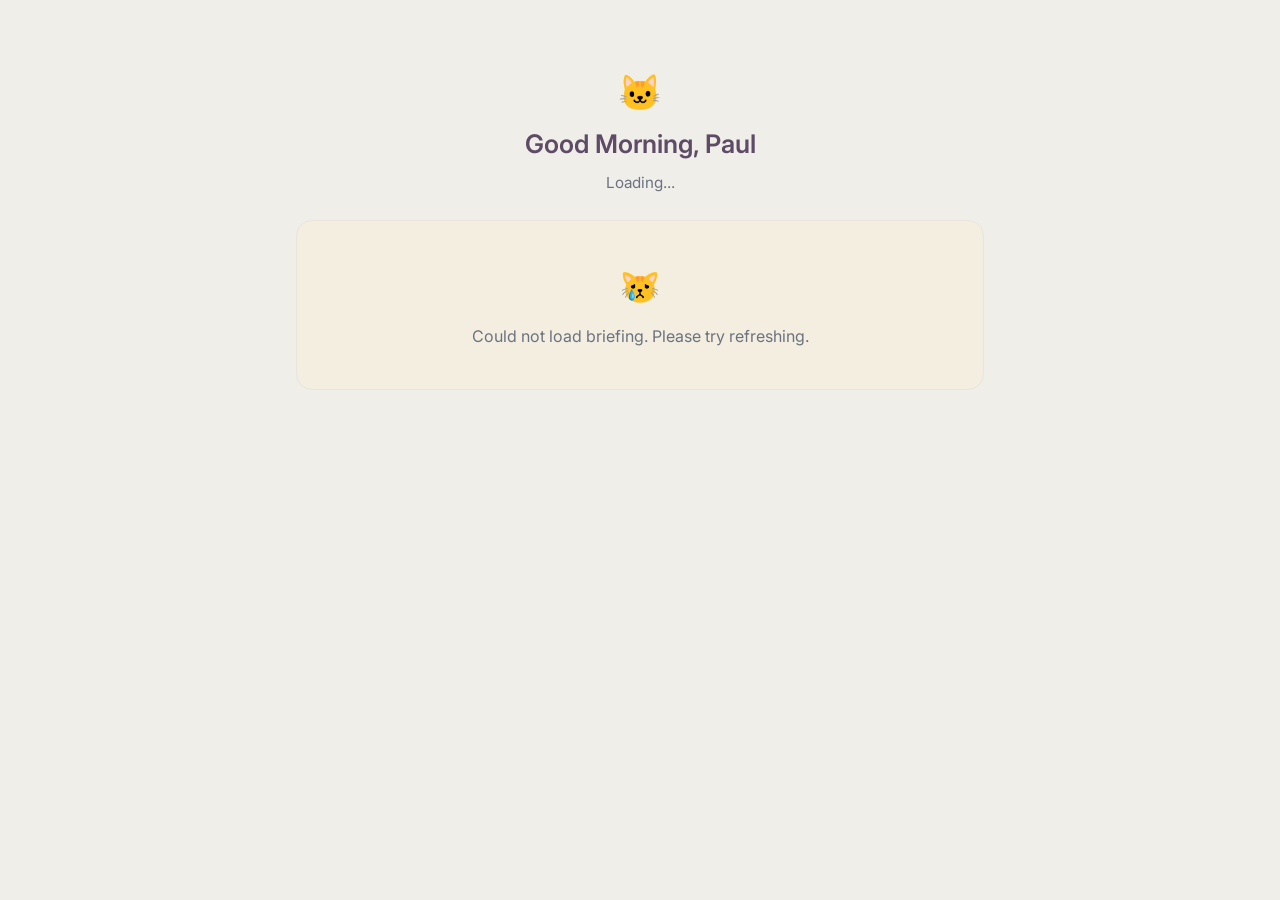
<file: public/morning/paul/index.html>
<!DOCTYPE html>
<html lang="en">
<head>
    <meta charset="UTF-8">
    <meta name="viewport" content="width=device-width, initial-scale=1.0">
    <title>Paul's Morning Briefing — Purrf Cat Grooming</title>
    <style>
        @import url('https://fonts.googleapis.com/css2?family=Inter:wght@300;400;500;600;700&display=swap');
        *, *::before, *::after { margin: 0; padding: 0; box-sizing: border-box; }
        body {
            font-family: 'Inter', -apple-system, BlinkMacSystemFont, sans-serif;
            background: #F0EEE9; color: #1F2937;
            min-height: 100vh; overflow-x: hidden; line-height: 1.6;
        }
        .container { position: relative; z-index: 1; max-width: 720px; margin: 0 auto; padding: 24px 16px 60px; }
        .glass { background: #F4EEE0; border: 1px solid #E9E5DD; border-radius: 16px; padding: 24px; margin-bottom: 20px; transition: transform 0.2s ease, box-shadow 0.2s ease; }
        .glass:hover { transform: translateY(-2px); box-shadow: 0 4px 16px rgba(0,0,0,0.06); }
        .header { text-align: center; padding: 40px 0 20px; }
        .header .logo { font-size: 2.2rem; margin-bottom: 4px; }
        .header h1 { font-size: 1.6rem; font-weight: 600; color: #5E4B66; }
        .header .date { font-size: 0.95rem; color: #6B7280; margin-top: 6px; }
        .header .subline { font-size: 0.85rem; color: #9CA3AF; margin-top: 4px; }
        .section-icon { font-size: 1.3rem; margin-right: 8px; vertical-align: middle; }
        .section-title { font-size: 1.1rem; font-weight: 600; margin-bottom: 14px; display: flex; align-items: center; color: #1F2937; }
        .tip-card { border-left: 3px solid #A693AC; }
        .tip-label { font-size: 0.75rem; text-transform: uppercase; letter-spacing: 1.5px; color: #A693AC; margin-bottom: 8px; font-weight: 600; }
        .tip-text { font-size: 0.95rem; color: #374151; }
        .news-item { padding: 10px 0; border-bottom: 1px solid rgba(0,0,0,0.06); }
        .news-item:last-child { border-bottom: none; }
        .news-item a { color: #5E4B66; text-decoration: none; font-size: 0.93rem; line-height: 1.5; display: block; transition: color 0.2s; }
        .news-item a:hover { color: #A693AC; text-decoration: underline; }
        .news-source { font-size: 0.75rem; color: #6B7280; margin-top: 2px; }
        .news-category { display: inline-block; font-size: 0.72rem; padding: 3px 10px; border-radius: 20px; margin-bottom: 6px; font-weight: 500; }
        .news-category-iran { background: #FEE2E2; color: #B91C1C; }
        .news-category-perth { background: #CCFBF1; color: #0F766E; }
        .news-category-ai { background: #E8E0EC; color: #5E4B66; }
        .news-category-good { background: #D1FAE5; color: #047857; }

        /* Rich client cards */
        .depart-banner {
            background: #FEF3C7;
            border: 1px solid #FDE68A;
            border-radius: 14px;
            padding: 14px 18px;
            margin-bottom: 18px;
            display: flex;
            align-items: center;
            gap: 12px;
            font-size: 0.92rem;
            font-weight: 600;
            color: #92400E;
        }
        .depart-banner .depart-time { font-size: 1.15rem; font-weight: 700; color: #B45309; }
        .depart-banner .tag-mobile { display: inline-block; font-size: 0.72rem; font-weight: 600; padding: 3px 10px; border-radius: 20px; background: #FCD34D; color: #78350F; text-transform: uppercase; letter-spacing: 0.5px; margin-left: auto; }

        .peak-hour-card {
            background: rgba(0,0,0,0.02);
            border: 1px solid #E5E7EB;
            border-radius: 14px;
            padding: 12px 16px;
            margin-bottom: 18px;
            font-size: 0.9rem;
            color: #4B5563;
            display: flex;
            align-items: center;
            gap: 10px;
            flex-wrap: wrap;
        }
        .peak-hour-card .ph-total { color: #1F2937; font-weight: 600; }
        .peak-hour-card .ph-penalty { color: #D97706; font-weight: 600; }
        .peak-hour-card .ph-penalty-none { color: #047857; font-weight: 600; }
        .peak-hour-card .ph-note { font-size: 0.75rem; color: #6B7280; margin-left: auto; }

        .client-card {
            background: white;
            border: 1px solid #E9E5DD;
            border-radius: 16px;
            padding: 20px;
            margin-bottom: 16px;
        }
        .client-card:last-child { margin-bottom: 0; }
        .client-header { display: flex; justify-content: space-between; align-items: flex-start; flex-wrap: wrap; gap: 8px; margin-bottom: 10px; }
        .client-name { font-size: 1.1rem; font-weight: 700; color: #1F2937; }
        .client-meta { font-size: 0.82rem; color: #6B7280; margin-top: 2px; }
        .tag { display: inline-block; font-size: 0.72rem; font-weight: 600; padding: 3px 10px; border-radius: 20px; text-transform: uppercase; letter-spacing: 0.5px; }
        .tag-confirmed { background: #D1FAE5; color: #047857; }
        .tag-unconfirmed { background: #FEF3C7; color: #B45309; }
        .tag-new { background: #FED7AA; color: #B45309; }

        .service-line { display: flex; justify-content: space-between; align-items: center; padding: 5px 0; font-size: 0.88rem; flex-wrap: wrap; gap: 4px; }
        .service-name { color: #4B5563; }
        .service-price { color: #047857; font-weight: 600; }

        .address-line {
            font-size: 0.82rem;
            color: #6B7280;
            margin: 10px 0;
            padding: 8px 12px;
            background: #F9F8F6;
            border-radius: 10px;
        }

        .cat-card {
            background: #F3EFF5;
            border: 1px solid #C4B5CB;
            border-radius: 12px;
            padding: 12px 14px;
            margin: 10px 0;
        }
        .cat-card h4 { font-size: 0.92rem; font-weight: 600; color: #5E4B66; margin-bottom: 2px; }
        .cat-card p { font-size: 0.85rem; color: #4B5563; margin: 0; line-height: 1.5; }

        .behaviour-summary {
            background: #EFF6FF;
            border-left: 3px solid #7AB6D9;
            padding: 12px 14px;
            border-radius: 0 10px 10px 0;
            margin: 10px 0;
            font-size: 0.85rem;
            color: #374151;
            line-height: 1.6;
            white-space: pre-line;
        }

        .revenue-total {
            text-align: right;
            font-size: 1.3rem;
            font-weight: 700;
            color: #047857;
            padding: 16px 0 0;
            border-top: 1px solid #E9E5DD;
            margin-top: 8px;
        }
        .revenue-label { font-size: 0.82rem; font-weight: 400; color: #6B7280; }

        .no-appointments { text-align: center; padding: 30px; color: #9CA3AF; font-style: italic; }

        /* Feedback */
        .feedback-item { background: #F9F8F6; border-radius: 12px; padding: 14px; border: 1px solid #E9E5DD; }
        .feedback-item-label { font-size: 0.8rem; color: #6B7280; text-transform: uppercase; letter-spacing: 0.5px; margin-bottom: 10px; font-weight: 600; display: block; }
        .toggle-row { display: flex; gap: 8px; margin-bottom: 12px; }
        .toggle-btn { flex: 1; padding: 10px 12px; background: white; border: 1px solid #D1D5DB; border-radius: 10px; color: #4B5563; font-size: 0.85rem; font-weight: 500; cursor: pointer; transition: all 0.2s; }
        .toggle-btn:hover { border-color: #A693AC; }
        .toggle-btn.active { background: #E8E0EC; border-color: #A693AC; color: #5E4B66; }
        .feedback-grid { display: grid; grid-template-columns: 1fr 1fr; gap: 10px; margin-bottom: 16px; }
        .tag-grid { display: flex; flex-wrap: wrap; gap: 8px; margin-bottom: 12px; }
        .tag-btn { padding: 6px 14px; border-radius: 20px; font-size: 0.82rem; cursor: pointer; border: 1px solid #D1D5DB; background: white; color: #4B5563; transition: all 0.2s; }
        .tag-btn.active { background: #E8E0EC; border-color: #A693AC; color: #5E4B66; }
        .tag-btn:hover { border-color: #A693AC; }
        textarea.glass-input { width: 100%; padding: 12px 14px; background: white; border: 1px solid #D1D5DB; border-radius: 10px; color: #1F2937; font-size: 0.9rem; font-family: inherit; resize: vertical; min-height: 70px; margin-bottom: 12px; }
        textarea.glass-input::placeholder { color: #9CA3AF; }
        textarea.glass-input:focus { outline: none; border-color: #A693AC; box-shadow: 0 0 0 3px rgba(166,147,172,0.18); }
        .submit-btn { display: block; width: 100%; padding: 14px; border: none; border-radius: 12px; font-size: 1rem; font-weight: 600; cursor: pointer; background: #A693AC; color: white; transition: all 0.3s; margin-top: 8px; }
        .submit-btn:hover { background: #8B7893; transform: translateY(-1px); box-shadow: 0 6px 20px rgba(166,147,172,0.35); }
        .submit-btn:active { transform: translateY(0); }
        .submit-btn:disabled { opacity: 0.5; cursor: not-allowed; transform: none; }
        .feedback-msg { text-align: center; padding: 12px; border-radius: 10px; margin-top: 12px; font-size: 0.9rem; display: none; }
        .feedback-msg.success { display: block; background: #D1FAE5; color: #047857; }
        .feedback-msg.error { display: block; background: #FEE2E2; color: #B91C1C; }
        .links-grid { display: grid; gap: 8px; }
        .link-item a { color: #5E4B66; text-decoration: none; font-size: 0.88rem; transition: color 0.2s; }
        .link-item a:hover { color: #A693AC; text-decoration: underline; }
        .footer { text-align: center; padding: 30px 0; font-size: 0.78rem; color: #9CA3AF; }
        .footer a { color: #6B7280; text-decoration: none; }
        .footer a:hover { color: #A693AC; }
        .loading { text-align: center; padding: 60px 20px; }
        .spinner { width: 36px; height: 36px; border: 3px solid #E9E5DD; border-top-color: #A693AC; border-radius: 50%; animation: spin 0.8s linear infinite; margin: 0 auto 16px; }
        @keyframes spin { to { transform: rotate(360deg); } }
        .loading-text { color: #6B7280; font-size: 0.9rem; }
        .error-state { text-align: center; padding: 40px 20px; color: #6B7280; }
        .error-state .icon { font-size: 2rem; margin-bottom: 12px; }
        /* Per-pet header row (S144 modal-parity) */
        .pet-header { display: flex; align-items: center; gap: 14px; margin-bottom: 14px; padding-bottom: 14px; border-bottom: 1px solid #E9E5DD; }
        .pet-photo { width: 60px; height: 60px; border-radius: 50%; object-fit: cover; background: #F3EFF5; flex-shrink: 0; border: 2px solid #C4B5CB; }
        .pet-photo-fallback { display: flex; align-items: center; justify-content: center; font-family: Georgia, serif; font-size: 1.6rem; color: #5E4B66; font-weight: 600; }
        .pet-meta { flex: 1; min-width: 0; }
        .pet-name { font-family: Georgia, serif; font-style: italic; font-size: 1.4rem; color: #1F2937; line-height: 1.1; }
        .pet-meta-line { font-size: 0.78rem; color: #6B7280; text-transform: uppercase; letter-spacing: 0.08em; margin-top: 4px; display: flex; gap: 8px; flex-wrap: wrap; align-items: center; }
        .pet-meta-line .candle { color: #B45309; }
        .pet-meta-line .breed { font-weight: 500; color: #4B5563; }
        .pet-meta-line .visits { color: #9CA3AF; }
        .pet-block { margin: 16px 0; }

        /* Two-column grid for AI panels */
        .info-grid { display: grid; grid-template-columns: 1fr 1fr; gap: 14px; margin-top: 16px; }
        .info-panel { background: #F9F8F6; border: 1px solid #E9E5DD; border-radius: 12px; padding: 14px 16px; }
        .info-panel-title { font-size: 0.72rem; text-transform: uppercase; letter-spacing: 0.08em; color: #A693AC; font-weight: 600; margin-bottom: 10px; }
        .info-panel-title.ai { color: #5E4B66; }
        .info-panel-title.history { color: #4A9BC7; }
        .info-panel-body { font-size: 0.88rem; color: #374151; line-height: 1.55; }
        .info-panel-body p { margin-bottom: 8px; }
        .info-panel-body p:last-child { margin-bottom: 0; }
        .info-panel-body strong { color: #1F2937; }

        /* Appointment details panel: key-value rows */
        .detail-row { display: flex; justify-content: space-between; gap: 12px; padding: 4px 0; font-size: 0.84rem; }
        .detail-key { color: #6B7280; text-transform: uppercase; letter-spacing: 0.05em; font-size: 0.72rem; }
        .detail-val { color: #1F2937; text-align: right; font-weight: 500; }

        /* Previous history rows */
        .history-row { padding: 8px 0; border-bottom: 1px solid #E9E5DD; font-size: 0.85rem; }
        .history-row:last-child { border-bottom: none; }
        .history-date { color: #4A9BC7; font-weight: 600; font-size: 0.78rem; text-transform: uppercase; letter-spacing: 0.04em; }
        .history-services { color: #1F2937; margin-top: 2px; }
        .history-notes { color: #6B7280; font-size: 0.8rem; margin-top: 4px; font-style: italic; }

        /* Empty placeholders */
        .empty-notes { color: #9CA3AF; font-style: italic; font-size: 0.85rem; margin: 0; }

        @media (max-width: 500px) {
            .container { padding: 16px 10px 40px; }
            .glass { padding: 18px 16px; }
            .header h1 { font-size: 1.3rem; }
            .feedback-grid { grid-template-columns: 1fr; }
            .toggle-row { flex-direction: column; }
            .toggle-btn { width: 100%; }
            .depart-banner { flex-wrap: wrap; }
            .info-grid { grid-template-columns: 1fr; }
            .pet-photo { width: 48px; height: 48px; }
            .pet-name { font-size: 1.2rem; }
        }
    </style>
</head>
<body data-user="paul">
    <div class="container">
        <div class="header">
            <div class="logo">&#x1F431;</div>
            <h1>Good Morning, Paul</h1>
            <div class="date" id="headerDate">Loading...</div>
            <div class="subline" id="headerSubline"></div>
        </div>
        <div id="content">
            <div class="loading">
                <div class="spinner"></div>
                <div class="loading-text">Fetching your briefing...</div>
            </div>
        </div>
    </div>
    <script>
    (function() {
        var USER = document.body.getAttribute('data-user') || 'paul';
        var API = 'https://duwwfbohvptdsgrvlskj.supabase.co/functions/v1/serve-morning-briefing';
        var feedbackState = {
            useful: '', bestSections: [], changeRequest: '', addRemove: '',
            readingExperience: '', contentAmount: '', looks: '', improvement: '', generalComments: ''
        };

        function init() {
            fetch(API + '?name=' + USER + '&format=json')
                .then(function(res) { if (!res.ok) throw new Error('HTTP ' + res.status); return res.json(); })
                .then(function(row) {
                    if (!row || (!row.data && !row.json_data && !row.html_content)) { showError('No briefing available yet today. Check back after 5:00 AM.'); return; }
                    var data = row.data || row.json_data;
                    if (!data) { showError('Briefing data is still in legacy format. A new briefing will be generated tomorrow.'); return; }
                    render(data, row.briefing_date);
                })
                .catch(function(err) { console.error(err); showError('Could not load briefing. Please try refreshing.'); });
        }

        function showError(msg) {
            document.getElementById('content').innerHTML = '<div class="glass error-state"><div class="icon">&#128575;</div><p>' + msg + '</p></div>';
        }

        function esc(s) { if (!s) return ''; return String(s).replace(/&/g,'&amp;').replace(/</g,'&lt;').replace(/>/g,'&gt;').replace(/"/g,'&quot;'); }
        function escAttr(s) { if (!s) return ''; return String(s).replace(/&/g,'&amp;').replace(/"/g,'&quot;').replace(/'/g,'&#39;').replace(/</g,'&lt;').replace(/>/g,'&gt;'); }
        function money(cents) { if (!cents) return '$0'; var d = cents / 100; return d % 1 === 0 ? '$' + d : '$' + d.toFixed(2); }
        function moneyOrEm(cents) { return cents ? money(cents) : '—'; }
        function paymentLabel(s) { if (!s) return '—'; return String(s).replace(/_/g,' ').toUpperCase(); }
        function md(text) {
            if (!text) return '';
            var out = esc(text);
            out = out.replace(/\*\*([^*\n]+)\*\*/g, '<strong>$1</strong>');
            return out.split(/\n\n+/).map(function(p){ return '<p>' + p.replace(/\n/g,' ') + '</p>'; }).join('');
        }
        function fmtPrevDate(iso) {
            try { var d = new Date(iso); return d.toLocaleDateString('en-AU', { day: 'numeric', month: 'short', year: 'numeric' }); }
            catch(e) { return iso || ''; }
        }

        function getCategoryClass(label) {
            if (!label) return '';
            var l = label.toLowerCase();
            if (l.includes('iran') || l.includes('war')) return 'news-category-iran';
            if (l.includes('perth') || l.includes('local')) return 'news-category-perth';
            if (l.includes('claude') || l.includes('ai')) return 'news-category-ai';
            if (l.includes('good')) return 'news-category-good';
            return 'news-category-ai';
        }

        function render(data, briefingDate) {
            document.getElementById('headerDate').textContent = data.displayDate || briefingDate;
            var clients = data.clients || [];
            var news = data.news || [];
            var f1 = data.f1 || [];
            var tip = data.tip || null;
            var totalCents = data.totalRevenueCents || 0;
            var count = data.appointmentCount || clients.length;

            // Header subline
            var subParts = [];
            if (count > 0) subParts.push(count + ' appointment' + (count !== 1 ? 's' : ''));
            else subParts.push('No appointments today');
            if (data.hasMobileDay) subParts.push('Mobile day');
            document.getElementById('headerSubline').textContent = subParts.join(' \u2022 ');

            var html = '';

            // Claude Tip
            if (tip) {
                var tipText = '';
                if (typeof tip === 'string') tipText = esc(tip);
                else if (tip.title && tip.body) tipText = '<strong>' + esc(tip.title) + '</strong> \u2014 ' + esc(tip.body);
                else if (tip.body) tipText = esc(tip.body);
                html += '<div class="glass tip-card"><div class="tip-label">Claude Tip of the Day</div><div class="tip-text">' + tipText + '</div></div>';
            }

            // === TODAY'S SCHEDULE (Rich Client Cards) ===
            html += '<div class="glass"><div class="section-title"><span class="section-icon">&#128197;</span> Today\'s Schedule</div>';

            if (clients.length === 0) {
                html += '<div class="no-appointments">No appointments scheduled for today.</div>';
            } else {
                // Departure banner for mobile days
                if (data.departureBanner) {
                    var db = data.departureBanner;
                    html += '<div class="depart-banner">';
                    html += '<span>&#x1F697;</span>';
                    html += '<span>Depart by <span class="depart-time">' + esc(db.depart_time) + '</span> \u2192 ' + esc(db.first_stop) + ' first</span>';
                    html += '<span class="tag-mobile">Mobile Day</span>';
                    html += '</div>';
                }

                // S78: seeded from tenant_settings.mobile_days=['friday']. Reconcile with shared config in S79.
                // Belt-and-braces day-guard — server pipeline already nulls peakHour on non-mobile days.
                var __briefingDayIdx = new Date(briefingDate + 'T00:00:00').getDay();
                var __isMobileDay = __briefingDayIdx === 5; // Friday
                // Peak-hour route summary (mobile days only, when computation succeeded)
                if (__isMobileDay && data.peakHour && data.peakHour.peakMinutes > 0) {
                    var ph = data.peakHour;
                    function formatMins(m) {
                        if (m == null) return '';
                        if (m < 60) return 'about ' + m + ' min';
                        var hrs = Math.floor(m / 60);
                        var rem = m % 60;
                        return rem > 0 ? 'about ' + hrs + 'h ' + rem + 'm' : 'about ' + hrs + 'h';
                    }
                    var totalLabel = formatMins(ph.peakMinutes) + ' of driving today';
                    var penaltyLabel;
                    if (ph.penaltyMinutes >= 5) {
                        penaltyLabel = '<span class="ph-penalty">peak traffic adds ' + formatMins(ph.penaltyMinutes).replace('about ', 'about +') + '</span>';
                    } else {
                        penaltyLabel = '<span class="ph-penalty-none">no peak-hour penalty</span>';
                    }
                    html += '<div class="peak-hour-card">';
                    html += '<span>&#x1F6E3;&#xFE0F;</span>';
                    html += '<span class="ph-total">' + esc(totalLabel) + '</span>';
                    html += '<span>\u2014</span>';
                    html += penaltyLabel;
                    html += '<span class="ph-note">' + ph.stopCount + ' stop' + (ph.stopCount === 1 ? '' : 's') + ' \u2022 Google pessimistic traffic</span>';
                    html += '</div>';
                }

                clients.forEach(function(c) {
                    html += '<div class="client-card">';

                    // === Owner header (one per client) ===
                    html += '<div class="client-header"><div>';
                    html += '<div class="client-name">' + esc(c.name) + '</div>';
                    var metaParts = [];
                    if (c.client_since) metaParts.push('Client since ' + esc(c.client_since));
                    if (c.phone) metaParts.push(esc(c.phone));
                    if (metaParts.length) html += '<div class="client-meta">' + metaParts.join(' \u2022 ') + '</div>';
                    html += '</div>';
                    if (c.is_confirmed) html += '<span class="tag tag-confirmed">Confirmed</span>';
                    else if (c.is_new) html += '<span class="tag tag-new">New Client</span>';
                    else html += '<span class="tag tag-unconfirmed">Unconfirmed</span>';
                    html += '</div>';

                    // === Per-pet block (S144 modal-parity) ===
                    var pets = c.pets || [];
                    pets.forEach(function(p) {
                        html += '<div class="pet-block">';

                        // Pet header: photo + name + meta
                        html += '<div class="pet-header">';
                        if (p.photo_key) {
                            html += '<img class="pet-photo" src="https://d-pawfentic-pet-photos.s3.ap-southeast-2.amazonaws.com/' + escAttr(p.photo_key) + '" alt="' + escAttr(p.name) + '" onerror="this.style.display=\'none\';this.nextElementSibling.style.display=\'flex\';">';
                            html += '<div class="pet-photo pet-photo-fallback" style="display:none;">' + esc((p.name || '?').charAt(0).toUpperCase()) + '</div>';
                        } else if (p.photo_url) {
                            html += '<img class="pet-photo" src="' + escAttr(p.photo_url) + '" alt="' + escAttr(p.name) + '" onerror="this.style.display=\'none\';this.nextElementSibling.style.display=\'flex\';">';
                            html += '<div class="pet-photo pet-photo-fallback" style="display:none;">' + esc((p.name || '?').charAt(0).toUpperCase()) + '</div>';
                        } else {
                            html += '<div class="pet-photo pet-photo-fallback">' + esc((p.name || '?').charAt(0).toUpperCase()) + '</div>';
                        }

                        html += '<div class="pet-meta">';
                        html += '<div class="pet-name">' + esc(p.name || 'Unknown') + '</div>';
                        html += '<div class="pet-meta-line">';
                        if (p.age_years != null) html += '<span class="candle">\ud83d\udd25 ' + p.age_years + '</span>';
                        if (p.breed && p.breed !== 'Unknown breed') html += '<span class="breed">' + esc(p.breed) + '</span>';
                        if (p.visit_count) html += '<span class="visits">' + p.visit_count + 'th visit</span>';
                        html += '</div>';
                        html += '</div>';
                        html += '</div>'; // close pet-header

                        // === Two-column grid #1: APPOINTMENT DETAILS + AI SUMMARY ===
                        html += '<div class="info-grid">';
                        // Appointment Details
                        html += '<div class="info-panel">';
                        html += '<div class="info-panel-title">Appointment Details</div>';
                        html += '<div class="info-panel-body">';
                        if (c.time_range) html += '<div class="detail-row"><span class="detail-key">Time</span><span class="detail-val">' + esc(c.time_range) + '</span></div>';
                        if (c.duration) html += '<div class="detail-row"><span class="detail-key">Duration</span><span class="detail-val">' + c.duration + ' min</span></div>';
                        html += '<div class="detail-row"><span class="detail-key">Location</span><span class="detail-val">' + (c.is_mobile ? 'Mobile' : 'Salon') + '</span></div>';
                        if (c.booking_source) html += '<div class="detail-row"><span class="detail-key">Source</span><span class="detail-val">' + esc(c.booking_source) + '</span></div>';
                        var petSvcs = (c.services || []).filter(function(s){ return !s.pet_name || s.pet_name === p.name; }).map(function(s){ return s.name; });
                        if (petSvcs.length) html += '<div class="detail-row"><span class="detail-key">Services</span><span class="detail-val">' + esc(petSvcs.join(', ')) + '</span></div>';
                        html += '<div class="detail-row"><span class="detail-key">Estimated</span><span class="detail-val">' + moneyOrEm(c.revenue_cents) + '</span></div>';
                        html += '<div class="detail-row"><span class="detail-key">Actual</span><span class="detail-val">' + moneyOrEm(c.actual_total_cents) + '</span></div>';
                        html += '<div class="detail-row"><span class="detail-key">Paid</span><span class="detail-val">' + moneyOrEm(c.actual_paid_cents) + '</span></div>';
                        html += '<div class="detail-row"><span class="detail-key">Payment</span><span class="detail-val">' + esc(paymentLabel(c.payment_status)) + '</span></div>';
                        html += '</div></div>';

                        // AI Summary
                        html += '<div class="info-panel">';
                        html += '<div class="info-panel-title ai">AI Summary</div>';
                        html += '<div class="info-panel-body">';
                        if (p.miso_briefing) html += md(p.miso_briefing);
                        else html += '<p class="empty-notes">No AI summary yet.</p>';
                        html += '</div></div>';

                        html += '</div>'; // close info-grid #1

                        // === Two-column grid #2: PREVIOUS HISTORY + HUMAN NOTES ===
                        html += '<div class="info-grid">';
                        // Previous History
                        html += '<div class="info-panel">';
                        html += '<div class="info-panel-title history">Previous History</div>';
                        html += '<div class="info-panel-body">';
                        var prev = p.previous_appointments || [];
                        if (prev.length === 0) html += '<p class="empty-notes">No previous sessions on file.</p>';
                        else prev.forEach(function(ph) {
                            html += '<div class="history-row">';
                            html += '<div class="history-date">' + esc(fmtPrevDate(ph.scheduled_at)) + '</div>';
                            if (ph.services_summary) html += '<div class="history-services">' + esc(ph.services_summary) + '</div>';
                            if (ph.session_notes_excerpt) html += '<div class="history-notes">' + esc(ph.session_notes_excerpt) + (ph.session_notes_excerpt.length >= 240 ? '\u2026' : '') + '</div>';
                            html += '</div>';
                        });
                        html += '</div></div>';

                        // Human Notes
                        html += '<div class="info-panel">';
                        html += '<div class="info-panel-title">Human Notes</div>';
                        html += '<div class="info-panel-body">';
                        if (p.miso_human_notes) html += md(p.miso_human_notes);
                        else html += '<p class="empty-notes">No frank-notes yet.</p>';
                        html += '</div></div>';

                        html += '</div>'; // close info-grid #2

                        html += '</div>'; // close pet-block
                    });

                    html += '</div>'; // end client-card
                });

                // Revenue total
                html += '<div class="revenue-total">';
                html += '<span class="revenue-label">Expected revenue today</span><br>';
                html += money(totalCents);
                html += '</div>';
            }
            html += '</div>';

            // Curated News
            if (news.length) {
                html += '<div class="glass"><div class="section-title"><span class="section-icon">&#127462;&#127482;</span> Curated News</div>';
                news.forEach(function(n) {
                    html += '<div class="news-item">';
                    if (n.label && n.emoji) html += '<span class="news-category ' + getCategoryClass(n.label) + '">' + esc(n.emoji) + ' ' + esc(n.label) + '</span>';
                    html += '<a href="' + escAttr(n.link) + '" target="_blank" rel="noopener">' + esc(n.title) + '</a>';
                    if (n.source) html += '<div class="news-source">' + esc(n.source) + '</div>';
                    html += '</div>';
                });
                html += '</div>';
            }

            // F1 News
            if (f1.length) {
                html += '<div class="glass"><div class="section-title"><span class="section-icon">&#127950;&#65039;</span> Formula 1</div>';
                f1.forEach(function(n) {
                    html += '<div class="news-item"><a href="' + escAttr(n.link) + '" target="_blank" rel="noopener">' + esc(n.title) + '</a>';
                    if (n.source) html += '<div class="news-source">' + esc(n.source) + '</div>';
                    html += '</div>';
                });
                html += '</div>';
            }

            // === FEEDBACK PANEL 1 ===
            html += '<div class="glass feedback-section"><div class="section-title"><span class="section-icon">&#128203;</span> How was today\'s briefing?</div>';
            html += '<div class="feedback-item"><label class="feedback-item-label">Was this useful today?</label>';
            html += '<div class="toggle-row">';
            html += '<button type="button" class="toggle-btn choose-useful" data-value="yes">Yes</button>';
            html += '<button type="button" class="toggle-btn choose-useful" data-value="somewhat">Somewhat</button>';
            html += '<button type="button" class="toggle-btn choose-useful" data-value="no">No</button>';
            html += '</div></div>';
            html += '<div class="feedback-item"><label class="feedback-item-label">Best section today?</label>';
            html += '<div class="tag-grid">';
            html += '<button type="button" class="tag-btn choose-section" data-value="Tip">Tip</button>';
            html += '<button type="button" class="tag-btn choose-section" data-value="News">News</button>';
            html += '<button type="button" class="tag-btn choose-section" data-value="F1">F1</button>';
            html += '<button type="button" class="tag-btn choose-section" data-value="Schedule">Schedule</button>';
            html += '<button type="button" class="tag-btn choose-section" data-value="Revenue">Revenue</button>';
            html += '</div></div>';
            html += '<div class="feedback-item"><label class="feedback-item-label">What would you change?</label>';
            html += '<textarea class="glass-input" id="fbChange" placeholder="Your suggestions..."></textarea></div>';
            html += '<div class="feedback-item"><label class="feedback-item-label">Anything to add or remove?</label>';
            html += '<textarea class="glass-input" id="fbAddRemove" placeholder="Content feedback..."></textarea></div>';
            html += '</div>';

            // === FEEDBACK PANEL 2 ===
            html += '<div class="glass feedback-section"><div class="section-title"><span class="section-icon">&#128394;</span> Design & experience</div>';
            html += '<div class="feedback-item"><label class="feedback-item-label">Reading experience?</label>';
            html += '<div class="toggle-row">';
            html += '<button type="button" class="toggle-btn choose-reading" data-value="easy">Easy</button>';
            html += '<button type="button" class="toggle-btn choose-reading" data-value="fine">Fine</button>';
            html += '<button type="button" class="toggle-btn choose-reading" data-value="hard">Hard to read</button>';
            html += '</div></div>';
            html += '<div class="feedback-item"><label class="feedback-item-label">Content amount?</label>';
            html += '<div class="toggle-row">';
            html += '<button type="button" class="toggle-btn choose-content" data-value="too_little">Too little</button>';
            html += '<button type="button" class="toggle-btn choose-content" data-value="just_right">Just right</button>';
            html += '<button type="button" class="toggle-btn choose-content" data-value="too_much">Too much</button>';
            html += '</div></div>';
            html += '<div class="feedback-item"><label class="feedback-item-label">How does it look?</label>';
            html += '<div class="toggle-row">';
            html += '<button type="button" class="toggle-btn choose-looks" data-value="love_it">Love it</button>';
            html += '<button type="button" class="toggle-btn choose-looks" data-value="its_fine">It\'s fine</button>';
            html += '<button type="button" class="toggle-btn choose-looks" data-value="needs_work">Needs work</button>';
            html += '</div></div>';
            html += '<div class="feedback-item"><label class="feedback-item-label">What would make this better?</label>';
            html += '<textarea class="glass-input" id="fbImprovement" placeholder="Design suggestions..."></textarea></div>';
            html += '<div class="feedback-item"><label class="feedback-item-label">General comments</label>';
            html += '<textarea class="glass-input" id="fbGeneral" placeholder="Any other thoughts..."></textarea></div>';
            html += '</div>';

            // Submit
            html += '<button class="submit-btn" id="submitBtn">Submit Feedback</button>';
            html += '<div class="feedback-msg" id="fbMsg"></div>';

            // Read More Links
            var allLinks = news.concat(f1).filter(function(n) { return n.link; });
            if (allLinks.length) {
                html += '<div class="glass" style="margin-top:20px;"><div class="section-title"><span class="section-icon">&#128279;</span> Read More</div><div class="links-grid">';
                allLinks.forEach(function(n) { html += '<div class="link-item"><a href="' + escAttr(n.link) + '" target="_blank" rel="noopener">' + esc(n.title) + '</a></div>'; });
                html += '</div></div>';
            }

            // Footer
            html += '<div class="footer"><p>Purrf Cat Grooming \u2022 Morning Briefing</p>';
            if (data.generatedAt) html += '<p style="margin-top:4px; font-size:0.72rem;">Generated ' + esc(data.generatedAt) + '</p>';
            html += '<p style="margin-top:4px;"><a href="/">groomentic.com.au</a></p></div>';

            document.getElementById('content').innerHTML = html;
            bindFeedback(briefingDate);
        }

        function bindFeedback(briefingDate) {
            document.querySelectorAll('.choose-useful').forEach(function(btn) {
                btn.addEventListener('click', function() {
                    feedbackState.useful = feedbackState.useful === btn.dataset.value ? '' : btn.dataset.value;
                    document.querySelectorAll('.choose-useful').forEach(function(b) { b.classList.toggle('active', b.dataset.value === feedbackState.useful); });
                });
            });
            document.querySelectorAll('.choose-section').forEach(function(btn) {
                btn.addEventListener('click', function() {
                    var v = btn.dataset.value;
                    var i = feedbackState.bestSections.indexOf(v);
                    if (i >= 0) feedbackState.bestSections.splice(i, 1); else feedbackState.bestSections.push(v);
                    document.querySelectorAll('.choose-section').forEach(function(b) { b.classList.toggle('active', feedbackState.bestSections.indexOf(b.dataset.value) >= 0); });
                });
            });
            var fbChange = document.getElementById('fbChange');
            if (fbChange) fbChange.addEventListener('input', function() { feedbackState.changeRequest = fbChange.value; });
            var fbAddRemove = document.getElementById('fbAddRemove');
            if (fbAddRemove) fbAddRemove.addEventListener('input', function() { feedbackState.addRemove = fbAddRemove.value; });
            document.querySelectorAll('.choose-reading').forEach(function(btn) {
                btn.addEventListener('click', function() {
                    feedbackState.readingExperience = feedbackState.readingExperience === btn.dataset.value ? '' : btn.dataset.value;
                    document.querySelectorAll('.choose-reading').forEach(function(b) { b.classList.toggle('active', b.dataset.value === feedbackState.readingExperience); });
                });
            });
            document.querySelectorAll('.choose-content').forEach(function(btn) {
                btn.addEventListener('click', function() {
                    feedbackState.contentAmount = feedbackState.contentAmount === btn.dataset.value ? '' : btn.dataset.value;
                    document.querySelectorAll('.choose-content').forEach(function(b) { b.classList.toggle('active', b.dataset.value === feedbackState.contentAmount); });
                });
            });
            document.querySelectorAll('.choose-looks').forEach(function(btn) {
                btn.addEventListener('click', function() {
                    feedbackState.looks = feedbackState.looks === btn.dataset.value ? '' : btn.dataset.value;
                    document.querySelectorAll('.choose-looks').forEach(function(b) { b.classList.toggle('active', b.dataset.value === feedbackState.looks); });
                });
            });
            var fbImprovement = document.getElementById('fbImprovement');
            if (fbImprovement) fbImprovement.addEventListener('input', function() { feedbackState.improvement = fbImprovement.value; });
            var fbGeneral = document.getElementById('fbGeneral');
            if (fbGeneral) fbGeneral.addEventListener('input', function() { feedbackState.generalComments = fbGeneral.value; });
            var submitBtn = document.getElementById('submitBtn');
            if (submitBtn) {
                submitBtn.addEventListener('click', function() {
                    var msg = document.getElementById('fbMsg');
                    var hasContent = feedbackState.useful || feedbackState.bestSections.length || (feedbackState.changeRequest && feedbackState.changeRequest.trim()) || (feedbackState.addRemove && feedbackState.addRemove.trim()) || feedbackState.readingExperience || feedbackState.contentAmount || feedbackState.looks || (feedbackState.improvement && feedbackState.improvement.trim()) || (feedbackState.generalComments && feedbackState.generalComments.trim());
                    if (!hasContent) { msg.className = 'feedback-msg error'; msg.textContent = 'Please provide at least one piece of feedback.'; return; }
                    submitBtn.disabled = true;
                    submitBtn.textContent = 'Submitting...';
                    fetch(API, { method: 'POST', headers: { 'Content-Type': 'application/json' }, body: JSON.stringify({
                        action: 'feedback', user_name: USER, briefing_date: briefingDate, section: 'combined',
                        responses: {
                            useful: feedbackState.useful, best_sections: feedbackState.bestSections,
                            change_request: feedbackState.changeRequest, add_remove: feedbackState.addRemove,
                            reading_experience: feedbackState.readingExperience, content_amount: feedbackState.contentAmount,
                            looks: feedbackState.looks, improvement: feedbackState.improvement, general_comments: feedbackState.generalComments
                        }
                    })})
                    .then(function(res) { if (!res.ok) throw new Error('HTTP ' + res.status); msg.className = 'feedback-msg success'; msg.textContent = 'Thank you! Your feedback has been submitted.'; submitBtn.textContent = 'Submitted \u2713'; })
                    .catch(function(err) { console.error(err); msg.className = 'feedback-msg error'; msg.textContent = 'Failed to submit. Please try again.'; submitBtn.disabled = false; submitBtn.textContent = 'Submit Feedback'; });
                });
            }
        }

        init();
    })();
    </script>
</body>
</html>
</file>
